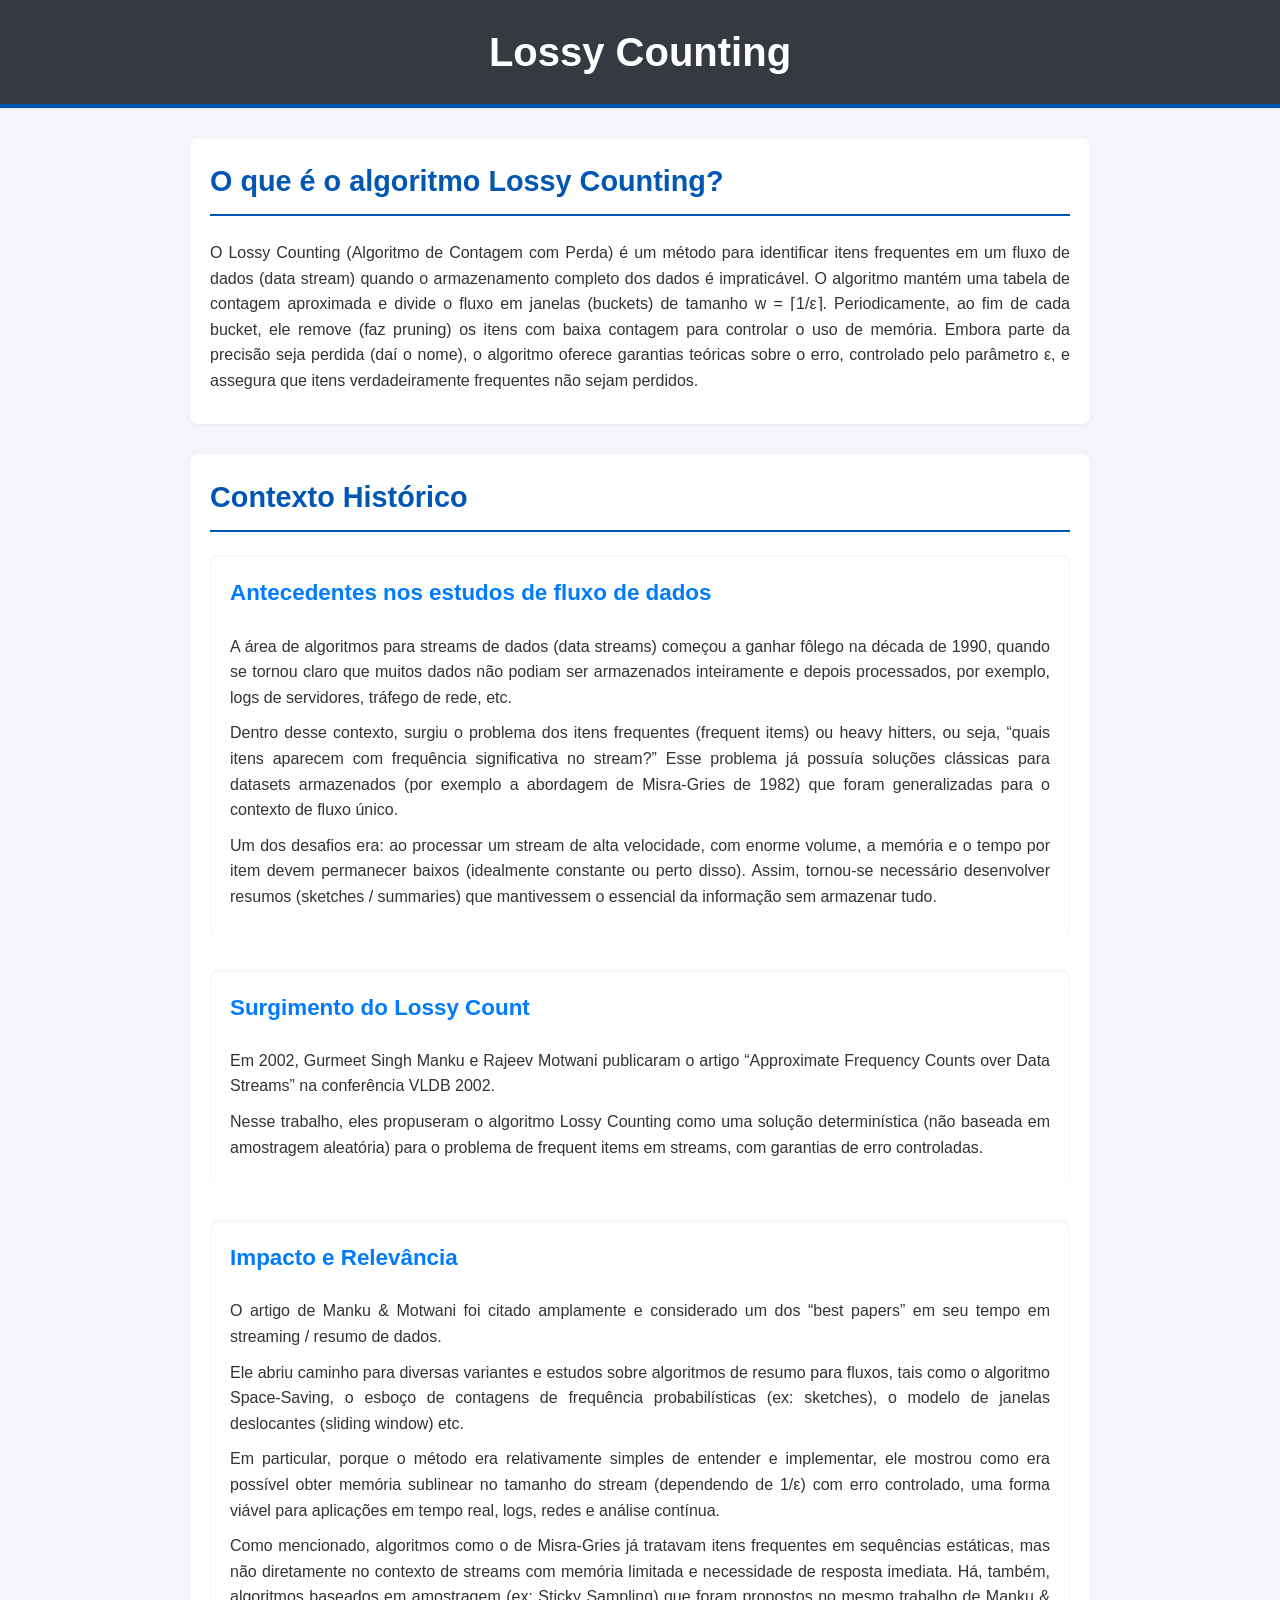
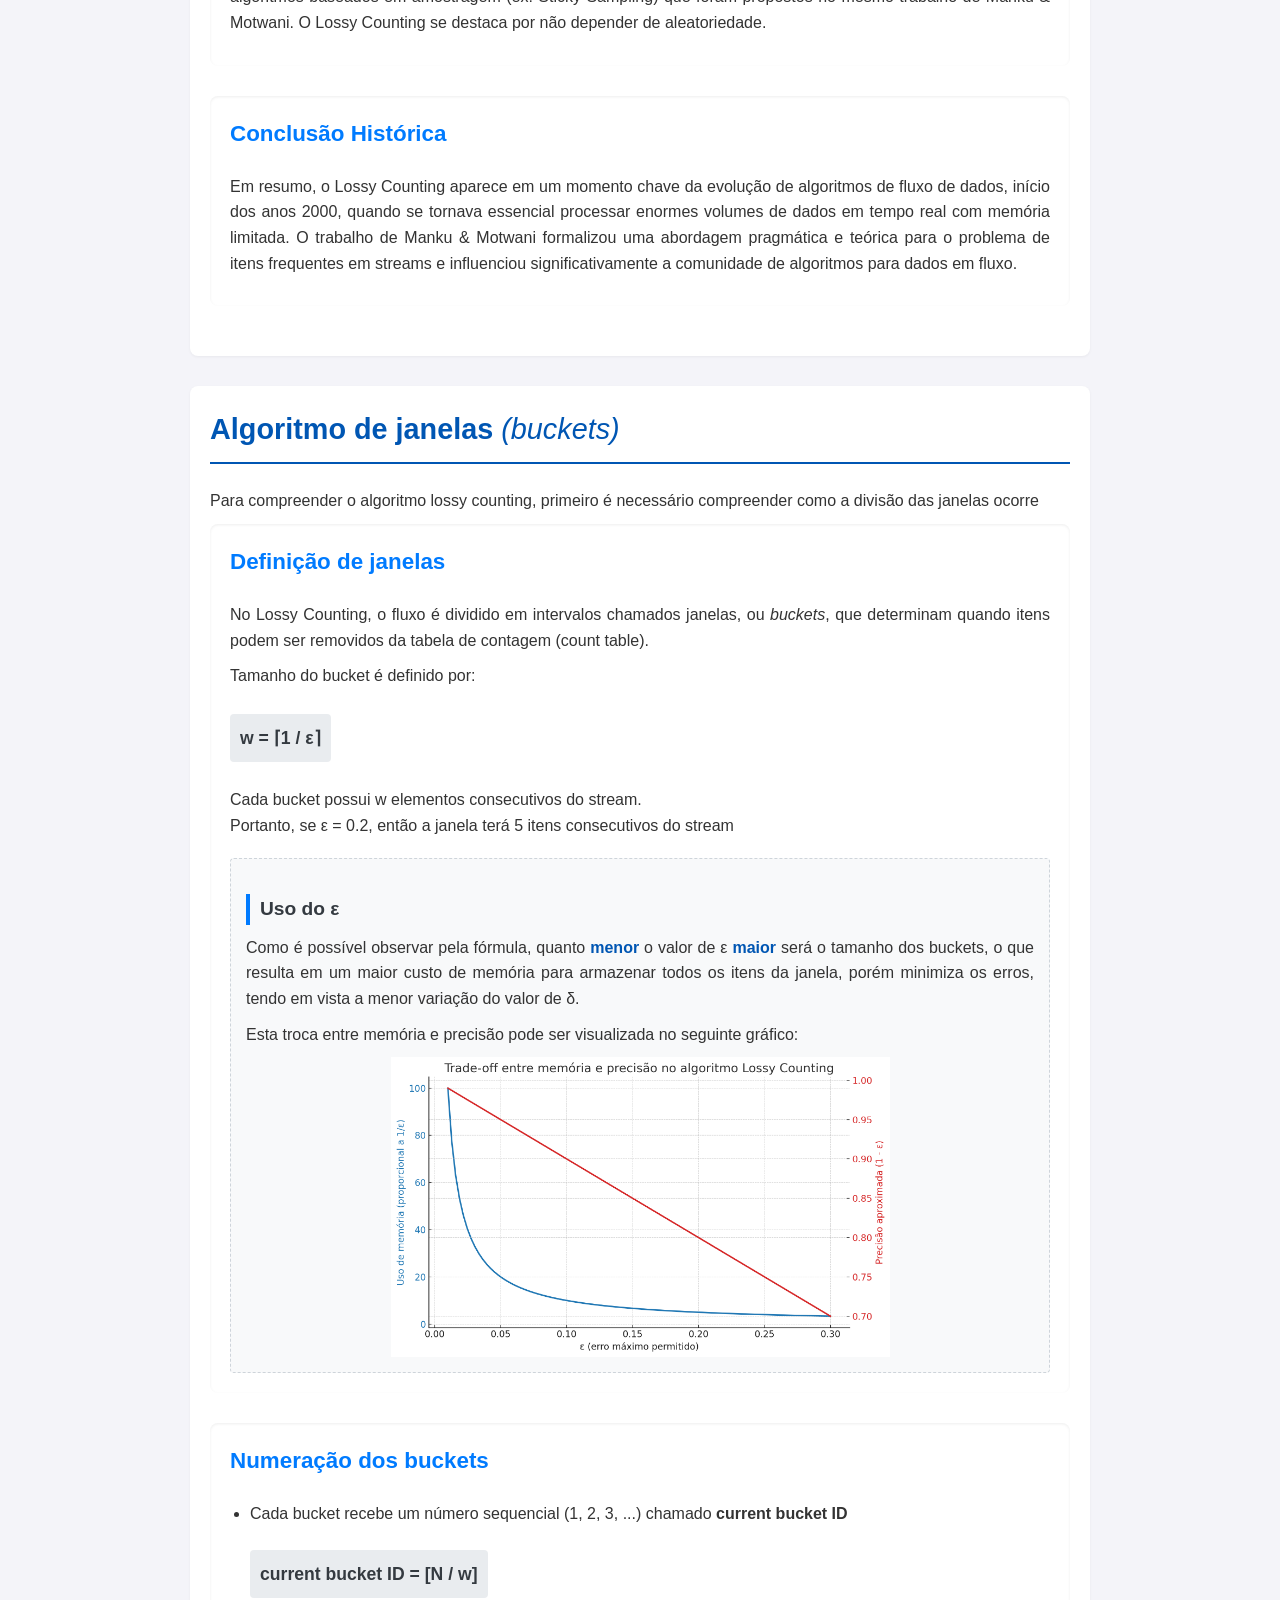
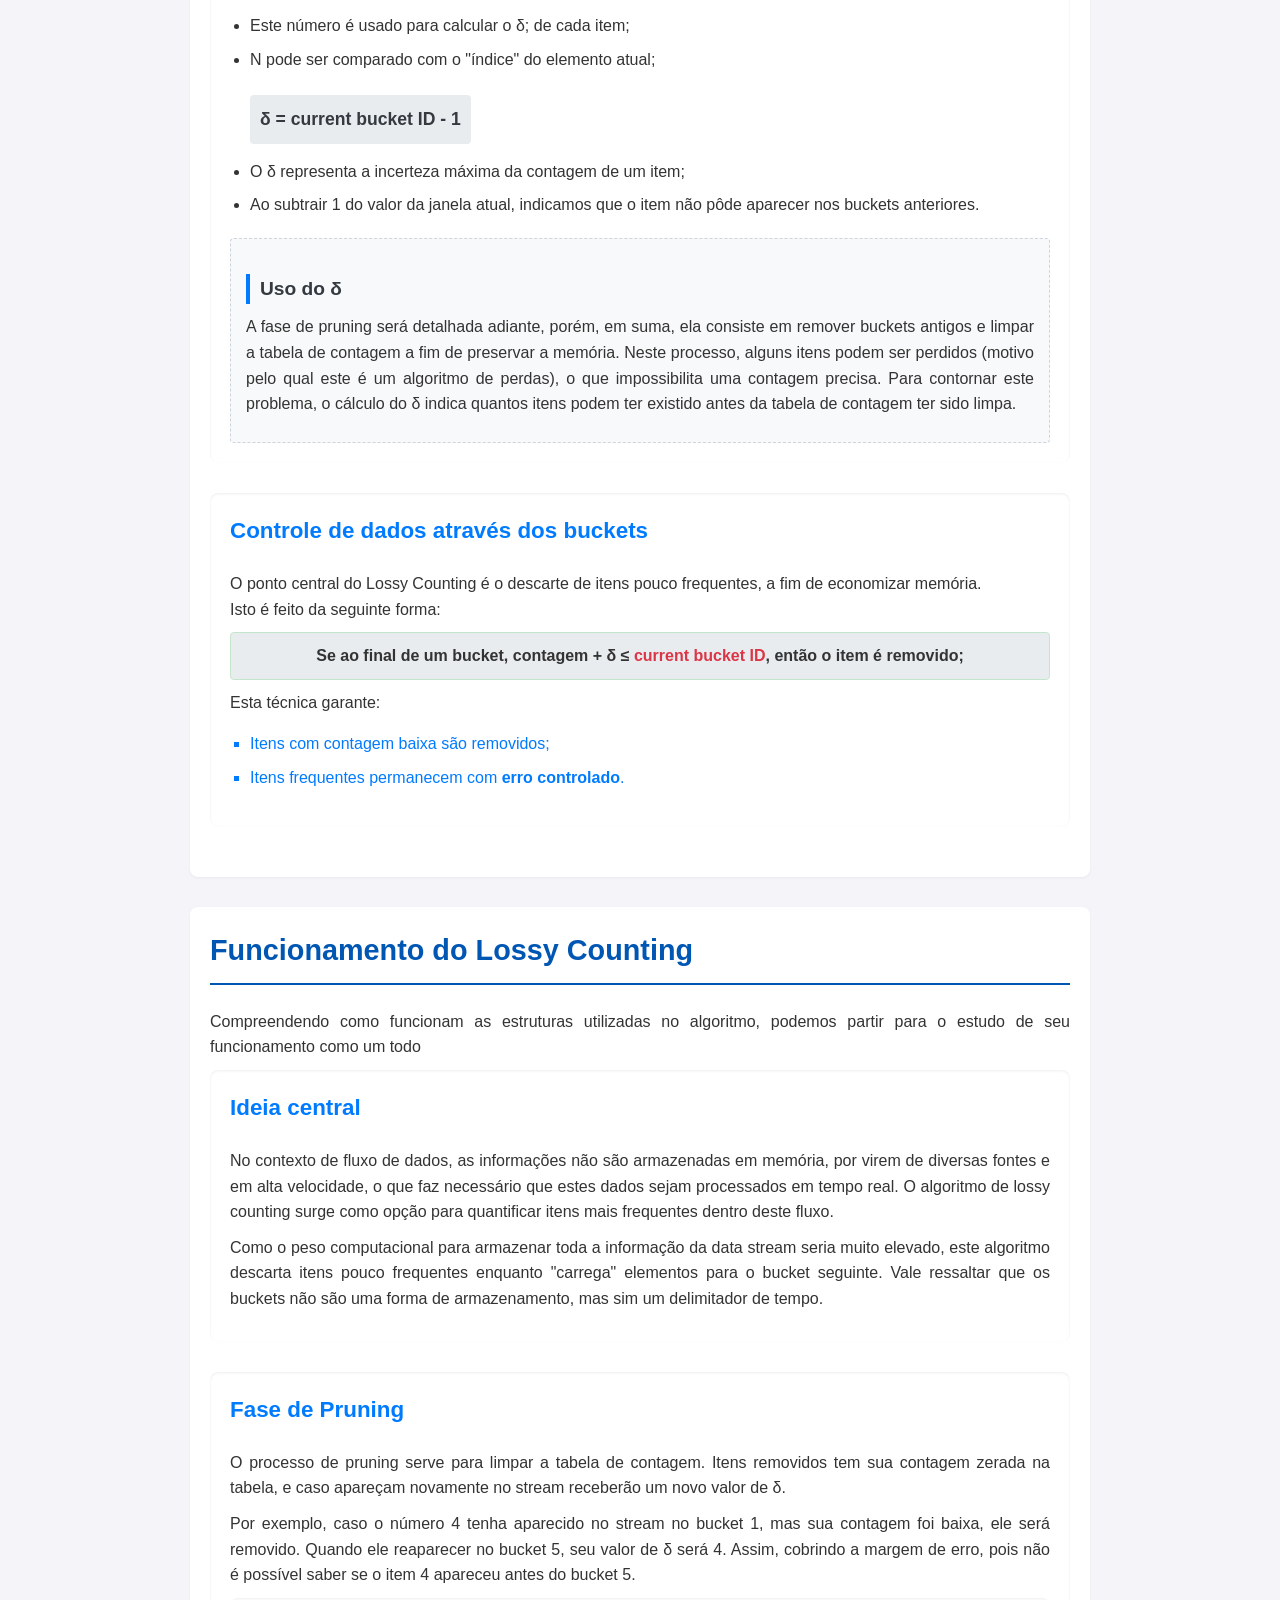
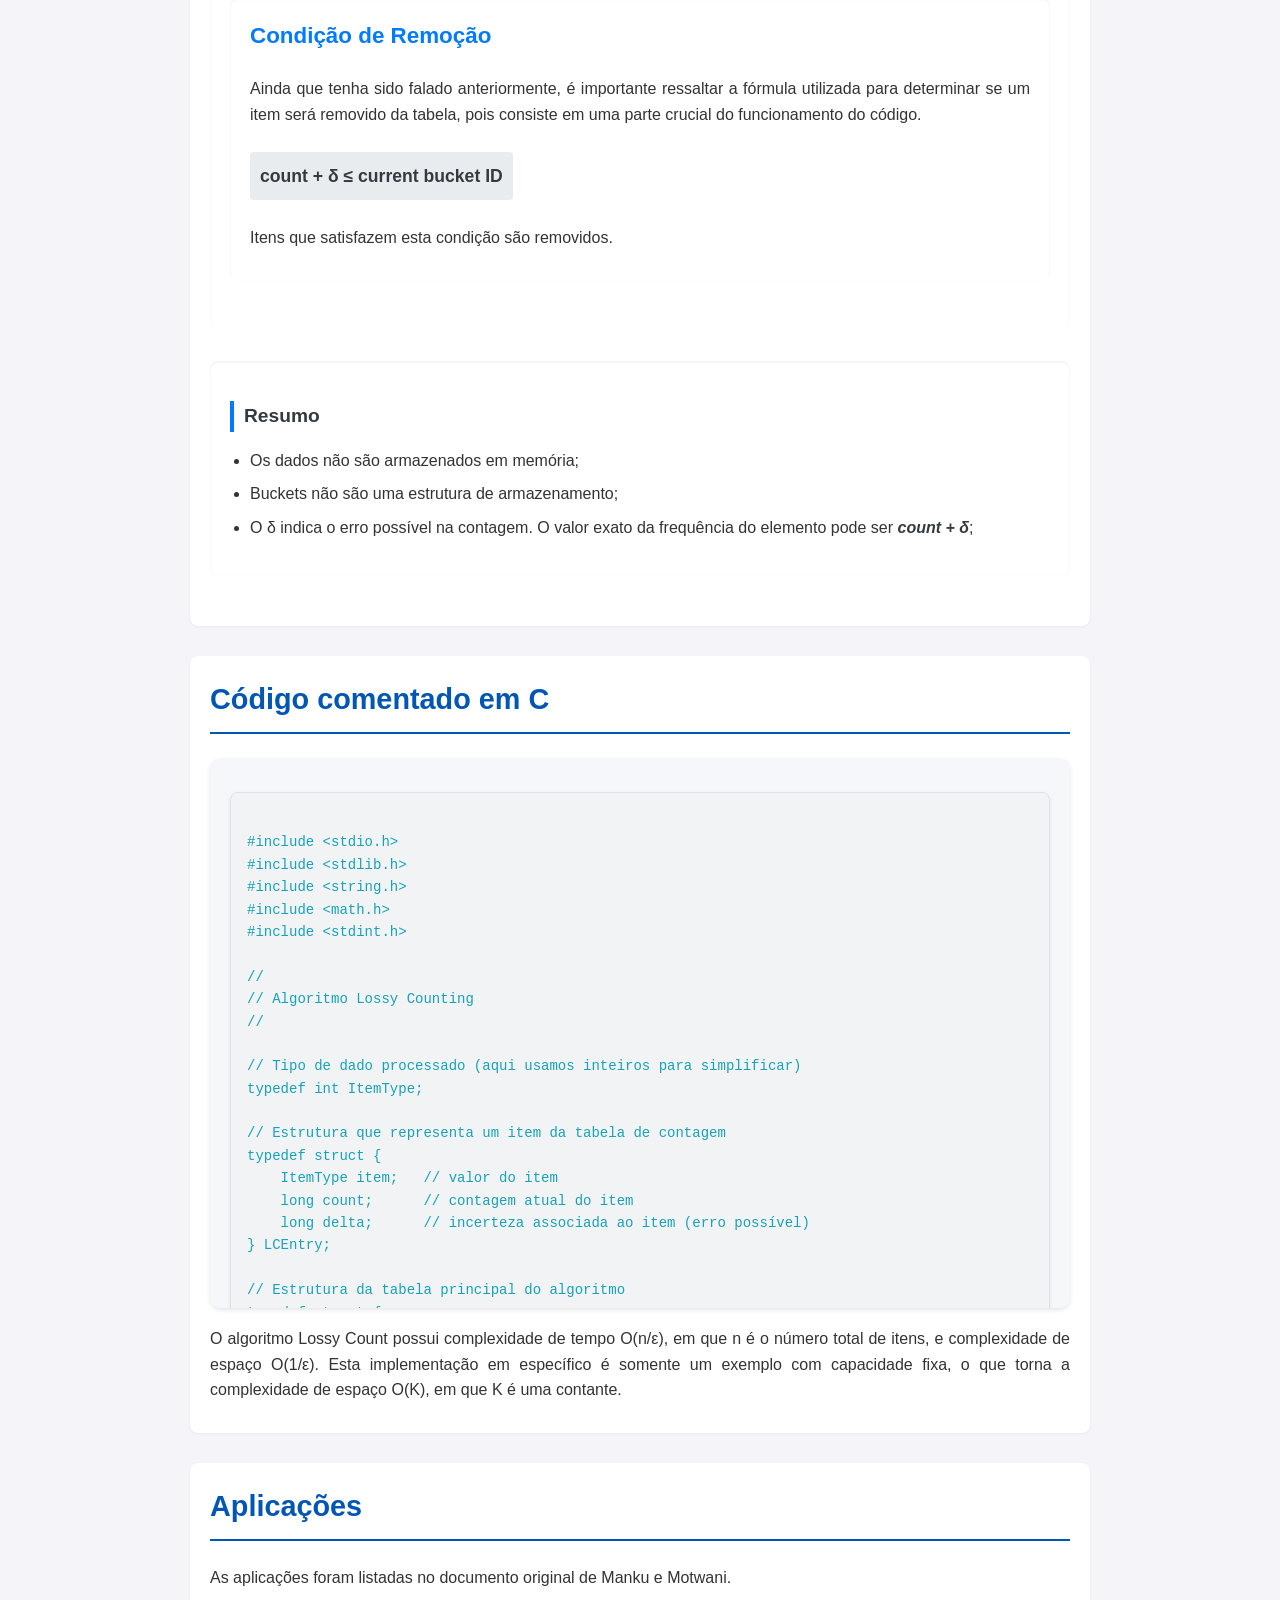
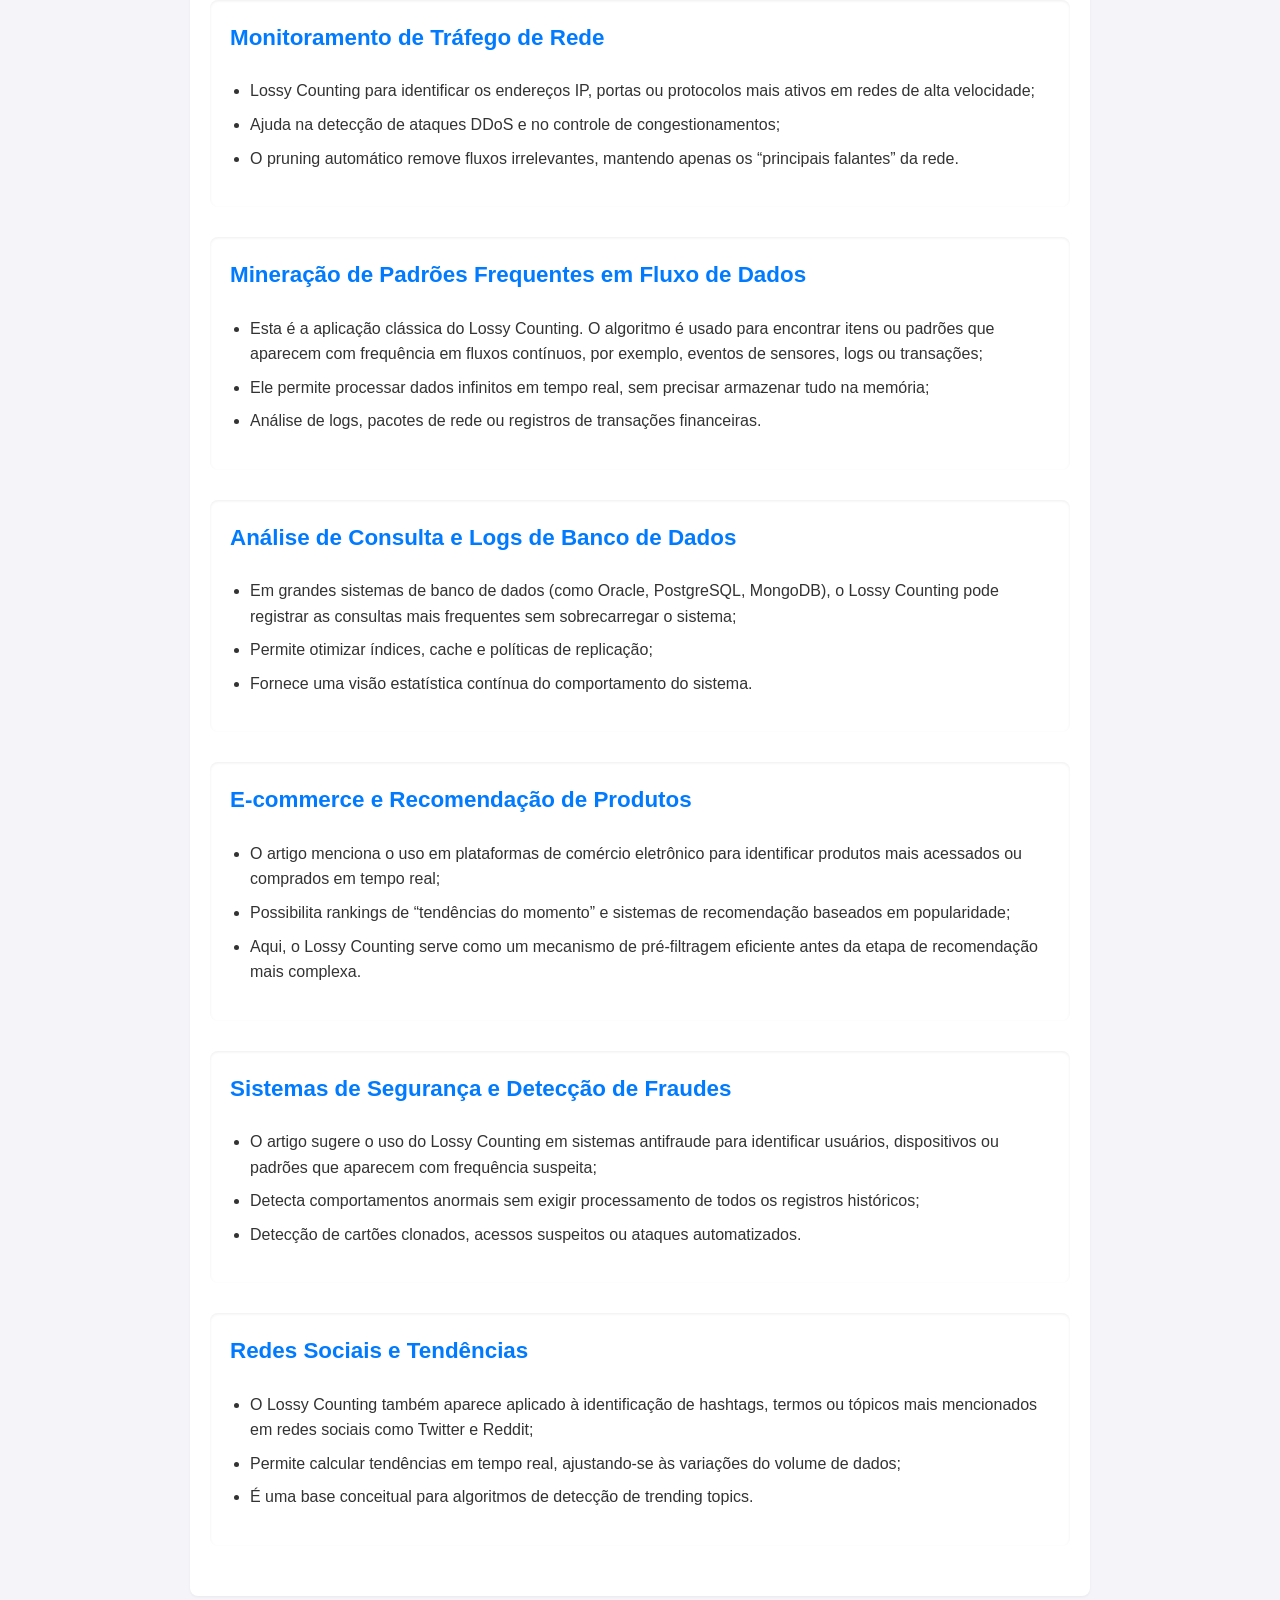
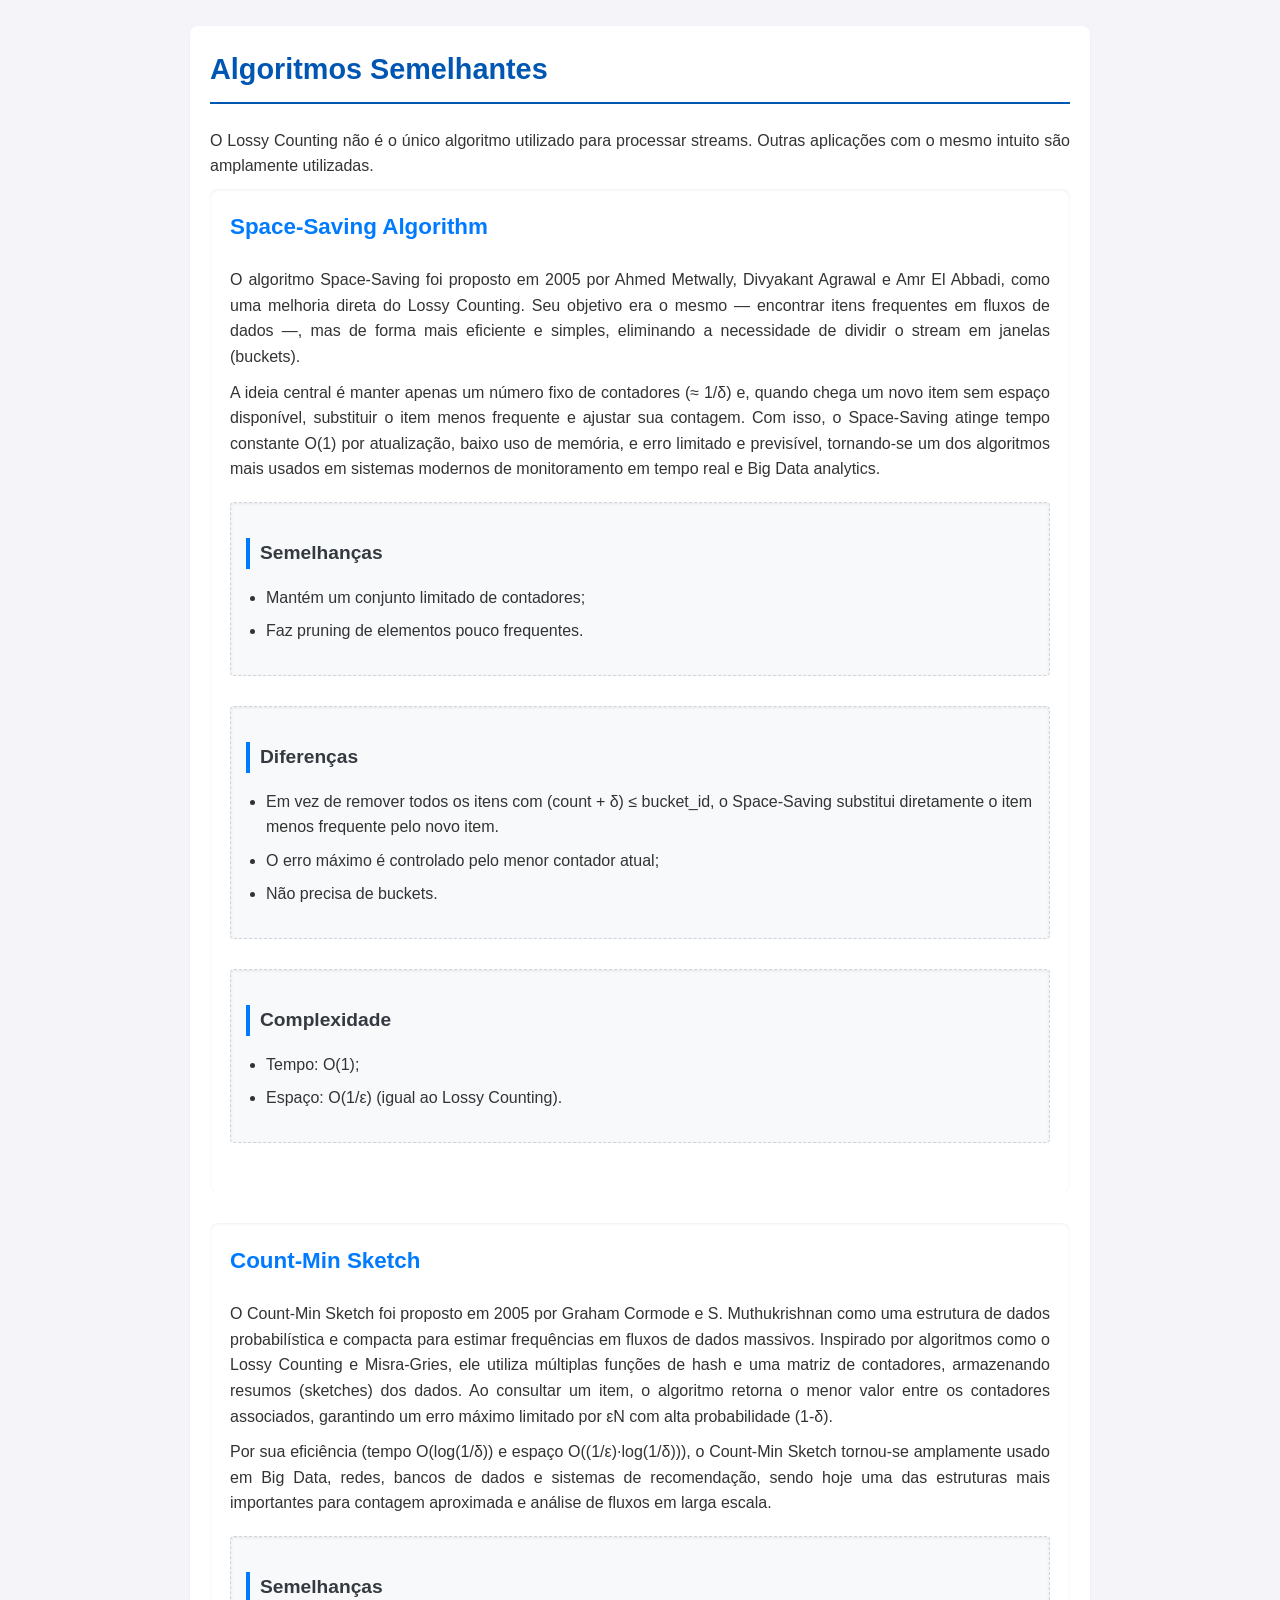
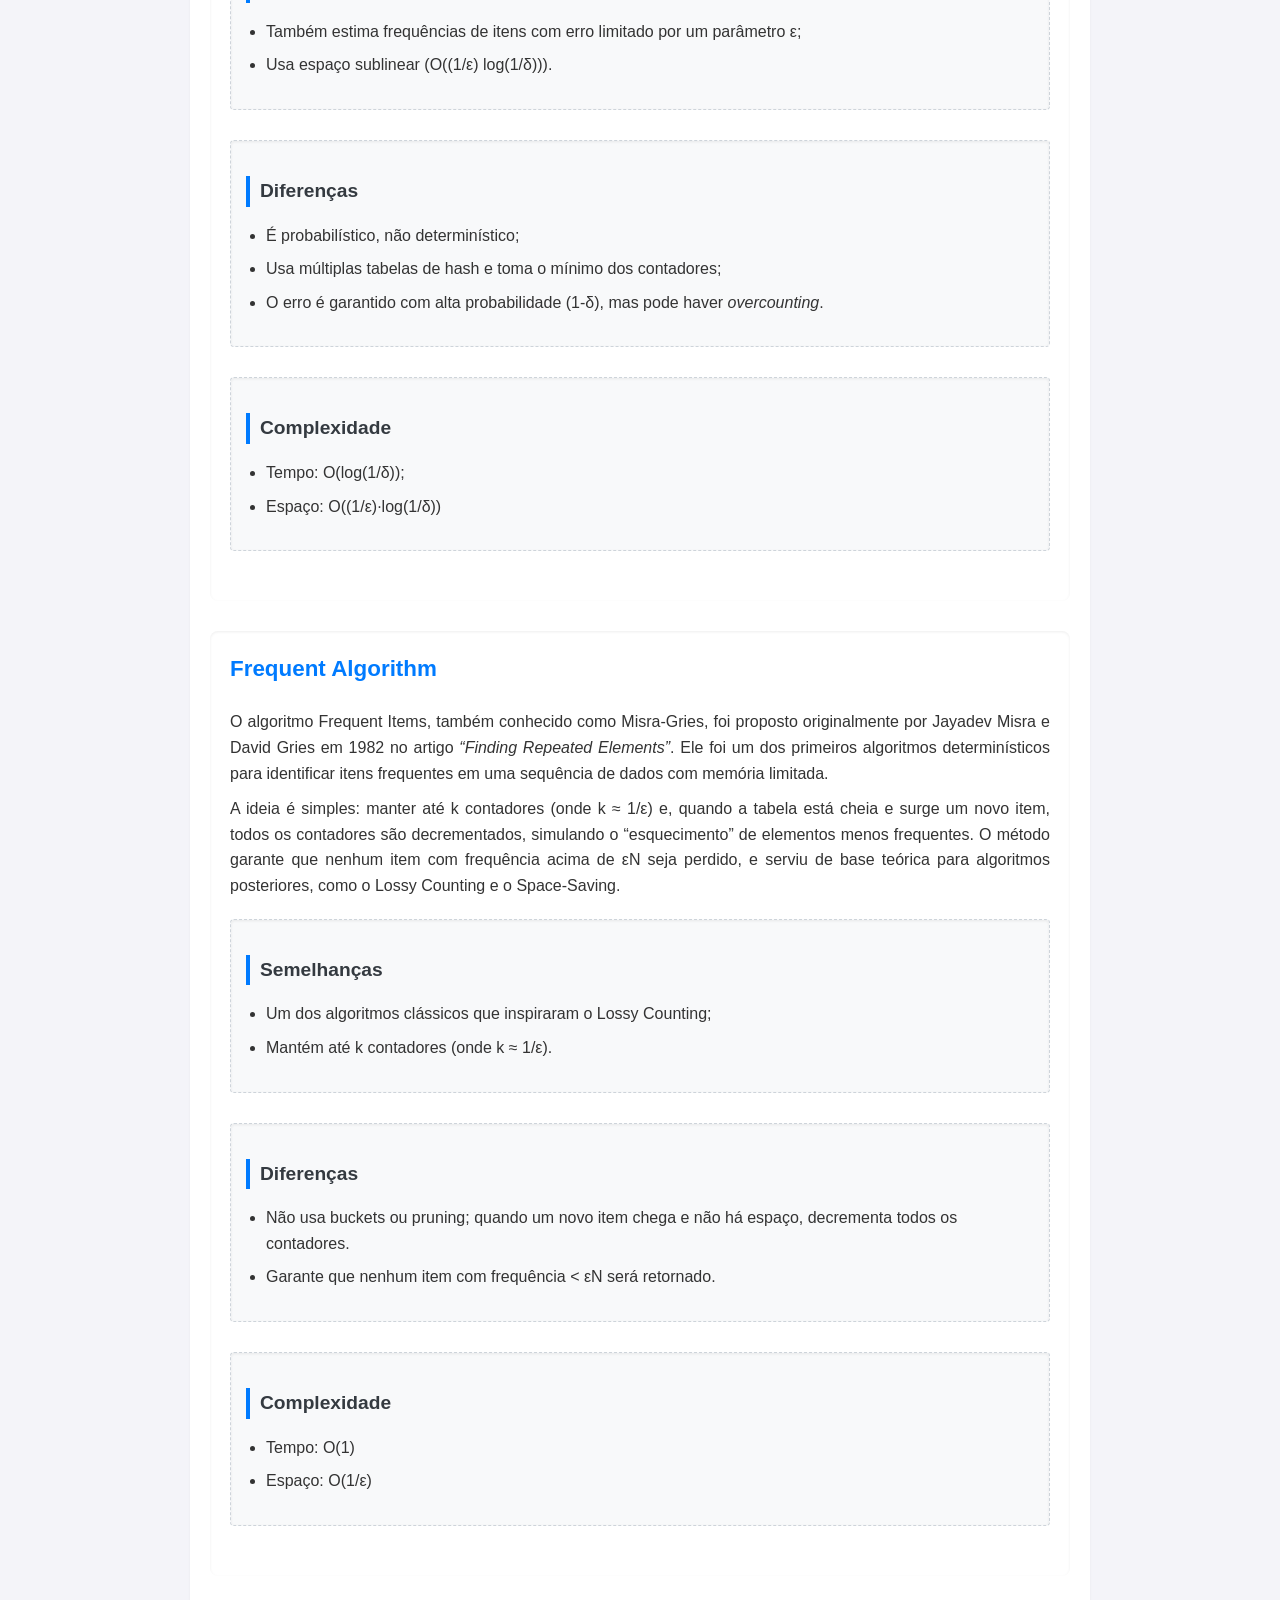
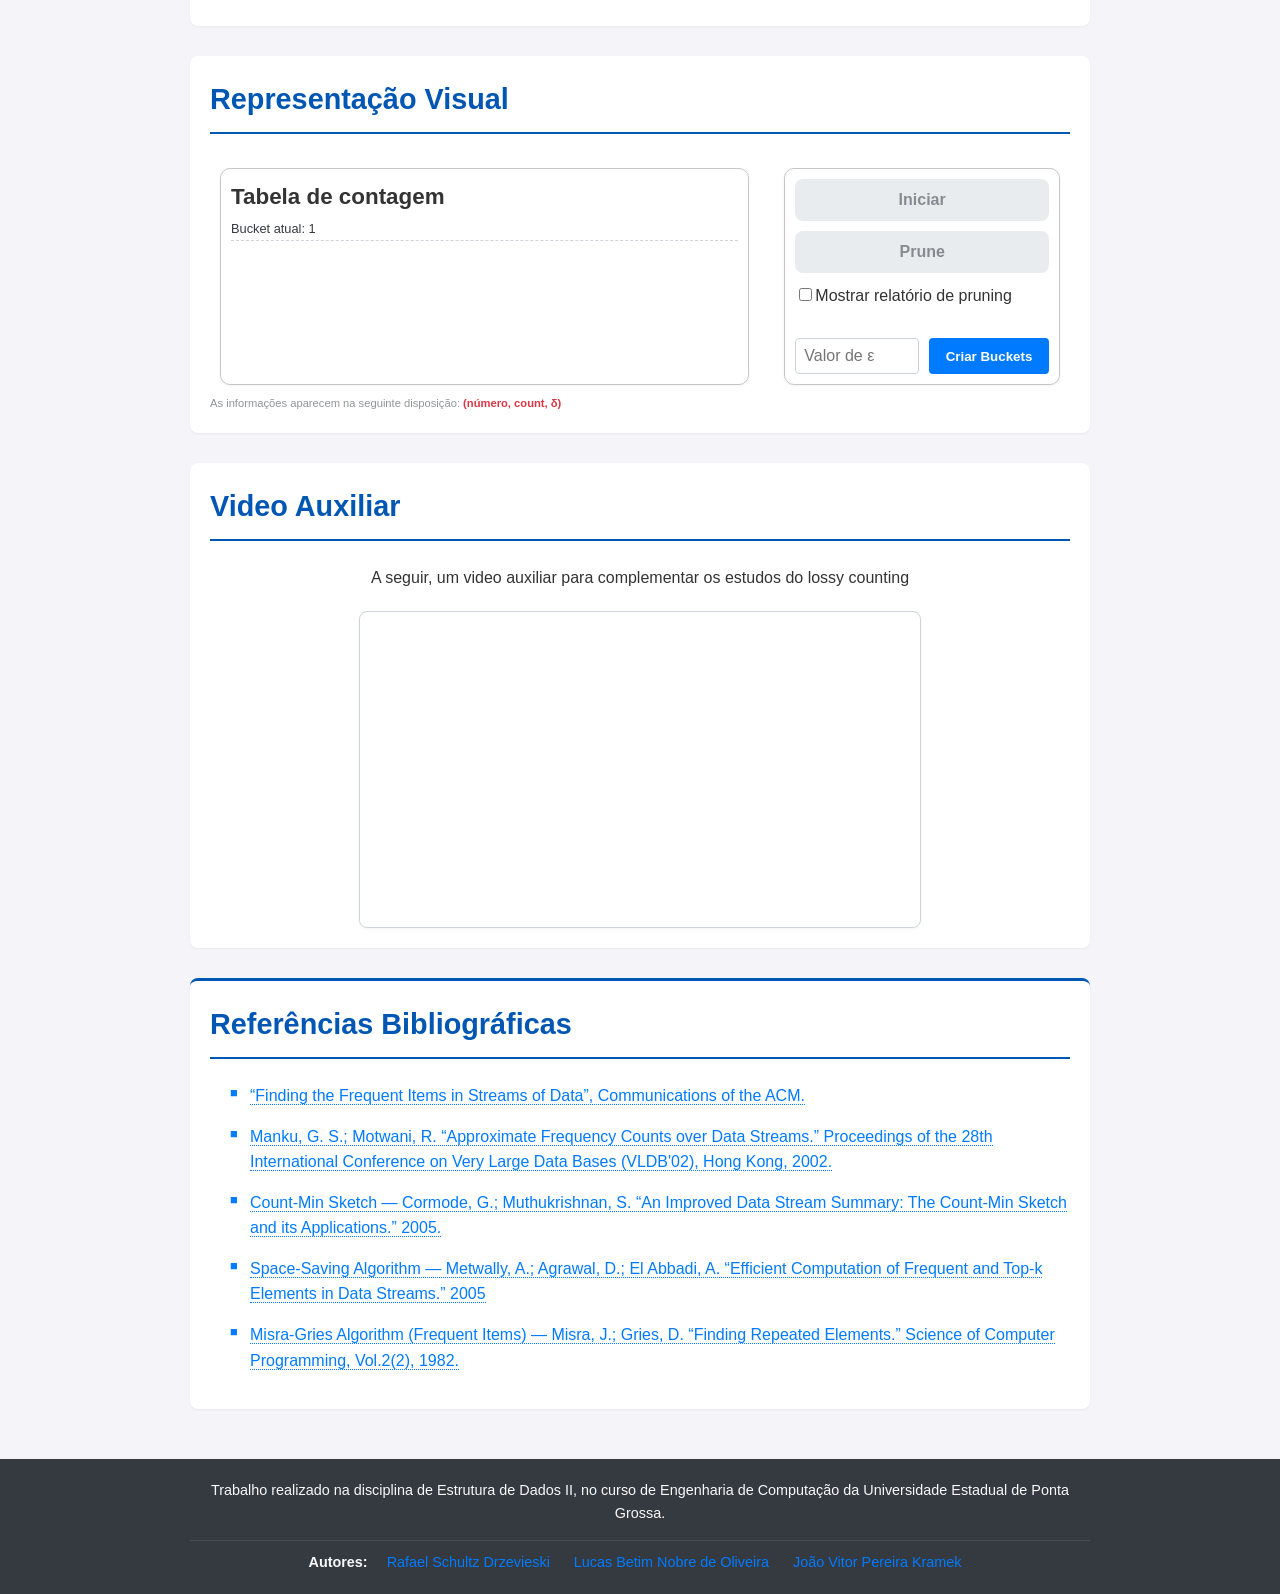
<file: TrabalhoFinal/code/html/index.html>
<!--Página Web Interativa contendo:
    --------[Introdução e contexto histórico]
    --------[Explicação técnica detalhada]
    - Visualização interativa ou animação
    --------[Exemplos de código comentados]
    --------[Análise de complexidade]
    --------[Aplicações práticas]
    --------[Comparação com estruturas similares]
    --------[Referências bibliográficas]
-->

<!--
    --------[Explicação do algoritmo de janelas (buckets)]
    - Visualização do processamento de stream
    - Demonstração de pruning de elementos não-frequentes
    --------[Análise de garantias de erro (ε, δ)]
    --------[Implementação em C com stream simulado]
    --------[Gráfico: uso de memória vs. precisão]
-->
<!DOCTYPE html>
<html lang="pt-br">
<head>
    <meta charset="UTF-8">
    <meta name="viewport" content="width=device-width, initial-scale=1.0">
    <link rel="stylesheet" href="../css/mainStyle.css">
    <link rel="stylesheet" href="../css/streamStyle.css">
    <link rel="stylesheet" href="../css/modalStyle.css">
    <title>Lossy Counting</title>
</head>
<body>
    <header>
        <h1>Lossy Counting</h1>
    </header>
    <main>
        <div class="hidden" id="modal">
            <div class="modal-header">
                <p>Itens que satisfazem a seguinte fórmula são removidos:<br>count + &delta; &le; current_bucket_ID</p>
            </div>
            <div class="modal-body">
                <div id="modalItems">

                </div>
                <button id="closeModal">Fechar</button>
            </div>
        </div>
        <!--Pequena introdução acerca do lossy couting-->
        <section id="intro">
            <h2>O que é o algoritmo Lossy Counting?</h2>
            <p>O Lossy Counting (Algoritmo de Contagem com Perda) é um método para identificar itens frequentes em um fluxo de dados (data stream) quando o armazenamento completo dos dados é impraticável. O algoritmo mantém uma tabela de contagem aproximada e divide o fluxo em janelas (buckets) de tamanho w = ⌈1/&epsilon;⌉. Periodicamente, ao fim de cada bucket, ele remove (faz pruning) os itens com baixa contagem para controlar o uso de memória. Embora parte da precisão seja perdida (daí o nome), o algoritmo oferece garantias teóricas sobre o erro, controlado pelo parâmetro ε, e assegura que itens verdadeiramente frequentes não sejam perdidos.</p>
        </section>
        <section id="contextoHistórico">
            <h2>Contexto Histórico</h2>
            <article id="antescedentes">
                <h3>Antecedentes nos estudos de fluxo de dados</h3>
                <p>A área de algoritmos para streams de dados (data streams) começou a ganhar fôlego na década de 1990, quando se tornou claro que muitos dados não podiam ser armazenados inteiramente e depois processados, por exemplo, logs de servidores, tráfego de rede, etc.</p>
                <p>Dentro desse contexto, surgiu o problema dos itens frequentes (frequent items) ou heavy hitters, ou seja, “quais itens aparecem com frequência significativa no stream?” Esse problema já possuía soluções clássicas para datasets armazenados (por exemplo a abordagem de Misra-Gries de 1982) que foram generalizadas para o contexto de fluxo único.</p>
                <p>Um dos desafios era: ao processar um stream de alta velocidade, com enorme volume, a memória e o tempo por item devem permanecer baixos (idealmente constante ou perto disso). Assim, tornou-se necessário desenvolver resumos (sketches / summaries) que mantivessem o essencial da informação sem armazenar tudo.</p>
            </article>
            <article id="surgimento">
                <h3>Surgimento do Lossy Count</h3>
                <p>Em 2002, Gurmeet Singh Manku e Rajeev Motwani publicaram o artigo “Approximate Frequency Counts over Data Streams” na conferência VLDB 2002.</p>
                <p>Nesse trabalho, eles propuseram o algoritmo Lossy Counting como uma solução determinística (não baseada em amostragem aleatória) para o problema de frequent items em streams, com garantias de erro controladas.</p>
            </article>
            <article id="relevancia">
                <h3>Impacto e Relevância</h3>
                <p>O artigo de Manku & Motwani foi citado amplamente e considerado um dos “best papers” em seu tempo em streaming / resumo de dados.</p>
                <p>Ele abriu caminho para diversas variantes e estudos sobre algoritmos de resumo para fluxos, tais como o algoritmo Space-Saving, o esboço de contagens de frequência probabilísticas (ex: sketches), o modelo de janelas deslocantes (sliding window) etc.</p>
                <p>Em particular, porque o método era relativamente simples de entender e implementar, ele mostrou como era possível obter memória sublinear no tamanho do stream (dependendo de 1/ε) com erro controlado, uma forma viável para aplicações em tempo real, logs, redes e análise contínua.</p>
                <p>Como mencionado, algoritmos como o de Misra-Gries já tratavam itens frequentes em sequências estáticas, mas não diretamente no contexto de streams com memória limitada e necessidade de resposta imediata. Há, também, algoritmos baseados em amostragem (ex: Sticky Sampling) que foram propostos no mesmo trabalho de Manku & Motwani. O Lossy Counting se destaca por não depender de aleatoriedade.</p>
            </article>
            <article>
                <h3>Conclusão Histórica</h3>
                <p>Em resumo, o Lossy Counting aparece em um momento chave da evolução de algoritmos de fluxo de dados, início dos anos 2000, quando se tornava essencial processar enormes volumes de dados em tempo real com memória limitada. O trabalho de Manku & Motwani formalizou uma abordagem pragmática e teórica para o problema de itens frequentes em streams e influenciou significativamente a comunidade de algoritmos para dados em fluxo.</p>
            </article>
        </section>
        <!--Explicação teórica acerca da divisão dos buckets-->
        <section id="bucketAlgorithm">
            <h2>Algoritmo de janelas <span class="italic">(buckets)</span></h2>
            <p>Para compreender o algoritmo lossy counting, primeiro é necessário compreender como a divisão das janelas ocorre</p>
            <article id="define">
                <h3>Definição de janelas</h3>
                <p>No Lossy Counting, o fluxo é dividido em intervalos chamados janelas, ou <span class="italic">buckets</span>, que determinam quando itens podem ser removidos da tabela de contagem (count table).</p>
                <p>Tamanho do bucket é definido por:</p>
                <p id="bucketFormula" class="formulaBlock">w = &lceil;1 / &epsilon;&rceil;</p>
                <p>Cada bucket possui w elementos consecutivos do stream.<br>Portanto, se &epsilon; = 0.2, então a janela terá 5 itens consecutivos do stream</p>
                <div id="epsilonExplanation" class="explanationBox">
                    <h4>Uso do &epsilon;</h4>
                    <p>Como é possível observar pela fórmula, quanto <strong>menor</strong> o valor de &epsilon; <strong>maior</strong> será o tamanho dos buckets, o que resulta em um maior custo de memória para armazenar todos os itens da janela, porém minimiza os erros, tendo em vista a menor variação do valor de &delta;.</p>
                    <p>Esta troca entre memória e precisão pode ser visualizada no seguinte gráfico:</p>
                    <div id="imgCenter">
                        <!--Utilizei a imagem original pois baixando a qualidade não era possível enxergar a escala-->
                        <img src="../../imagens/tradeoff-memoriaVSprecisao.png" alt="Gráfico tradeoff-memoriaVSprecisao">
                    </div>
                </div>
            </article>
            <article id="numeracaoDeBuckets">
                <h3>Numeração dos buckets</h3>
                <ul>
                    <li>Cada bucket recebe um número sequencial (1, 2, 3, ...) chamado <strong>current bucket ID</strong></li>
                    <p class="formulaBlock">current bucket ID = [N / w]</p>
                    <li>Este número é usado para calcular o &delta;; de cada item;</li>
                    <li>N pode ser comparado com o "índice" do elemento atual;</li>
                    <p class="formulaBlock">&delta; = current bucket ID - 1</p>
                    <li>O &delta; representa a incerteza máxima da contagem de um item;</li>
                    <li>Ao subtrair 1 do valor da janela atual, indicamos que o item não pôde aparecer nos buckets anteriores.</li>
                </ul>
                <div id="deltaExplanation" class="explanationBox">
                    <h4>Uso do &delta;</h4>
                    <p>A fase de pruning será detalhada adiante, porém, em suma, ela consiste em remover buckets antigos e limpar a tabela de contagem a fim de preservar a memória. Neste processo, alguns itens podem ser perdidos (motivo pelo qual este é um algoritmo de perdas), o que impossibilita uma contagem precisa. Para contornar este problema, o cálculo do &delta; indica quantos itens podem ter existido antes da tabela de contagem ter sido limpa.</p>
                </div>
            </article>
            <article id="bucketControl">
                <h3>Controle de dados através dos buckets</h3>
                <p>O ponto central do Lossy Counting é o descarte de itens pouco frequentes, a fim de economizar memória. <br>Isto é feito da seguinte forma:</p>
                <p>Se ao final de um bucket, contagem + &delta; &le; <strong>current bucket ID</strong>, então o item é removido;</p>
                <p>Esta técnica garante:</p>
                <ul>
                    <li>Itens com contagem baixa são removidos;</li>
                    <li>Itens frequentes permanecem com <strong>erro controlado</strong>.</li>
                </ul>
            </article>
        </section>
        <!--Explicações do funcionamento do lossy counting-->
        <section id="algorithmExplanation">
            <h2>Funcionamento do Lossy Counting</h2>
            <p>Compreendendo como funcionam as estruturas utilizadas no algoritmo, podemos partir para o estudo de seu funcionamento como um todo</p>
            <article id="datastream">
                <h3>Ideia central</h3>
                <p>No contexto de fluxo de dados, as informações não são armazenadas em memória, por virem de diversas fontes e em alta velocidade, o que faz necessário que estes dados sejam processados em tempo real. O algoritmo de lossy counting surge como opção para quantificar itens mais frequentes dentro deste fluxo.</p>
                <p>Como o peso computacional para armazenar toda a informação da data stream seria muito elevado, este algoritmo descarta itens pouco frequentes enquanto "carrega" elementos para o bucket seguinte. Vale ressaltar que os buckets não são uma forma de armazenamento, mas sim um delimitador de tempo.</p>
            </article>
            <!--Explicação da fase de pruning-->
            <article id="pruningExplanation">
                <h3>Fase de Pruning</h3>
                <p>O processo de pruning serve para limpar a tabela de contagem. Itens removidos tem sua contagem zerada na tabela, e caso apareçam novamente no stream receberão um novo valor de &delta;.</p>
                <p>Por exemplo, caso o número 4 tenha aparecido no stream no bucket 1, mas sua contagem foi baixa, ele será removido. Quando ele reaparecer no bucket 5, seu valor de &delta; será 4. Assim, cobrindo a margem de erro, pois não é possível saber se o item 4 apareceu antes do bucket 5.</p>
                <article id="removeCondition">
                    <h3>Condição de Remoção</h3>
                    <p>Ainda que tenha sido falado anteriormente, é importante ressaltar a fórmula utilizada para determinar se um item será removido da tabela, pois consiste em uma parte crucial do funcionamento do código.</p>
                    <p class="formulaBlock">count + &delta; &le; current bucket ID</p>
                    <p>Itens que satisfazem esta condição são removidos.</p>
                </article>
            </article>
            <article id="resumo">
                <div id="highlights">
                    <!--Resumo dos pontos principais do algoritmo-->
                    <h4>Resumo</h4>
                    <ul>
                        <li>Os dados não são armazenados em memória;</li>
                        <li>Buckets não são uma estrutura de armazenamento;</li>
                        <li>O &delta; indica o erro possível na contagem. O valor exato da frequência do elemento pode ser <span class="formula">count + &delta;</span>;</li>
                    </ul>
                </div>
            </article>
        </section>
        <!--Painel com o código em C-->
        <section id="codigoComentado">
            <h2>Código comentado em C</h2>
            <iframe src="lossyCountingCode.html" frameborder="0"></iframe>
            <p>O algoritmo Lossy Count possui complexidade de tempo O(n/&epsilon;), em que n é o número total de itens, e complexidade de espaço O(1/&epsilon;). Esta implementação em específico é somente um exemplo com capacidade fixa, o que torna a complexidade de espaço O(K), em que K é uma contante.</p>
        </section>
        <!--Aplicações reais do algoritmo Lossy Count-->
        <section id="aplicacoes">
            <h2>Aplicações</h2>
            <p>As aplicações foram listadas no documento original de Manku e Motwani.</p>
            <article>
                <h3>Monitoramento de Tráfego de Rede</h3>
                <ul>
                    <li>Lossy Counting para identificar os endereços IP, portas ou protocolos mais ativos em redes de alta velocidade;</li>
                    <li>Ajuda na detecção de ataques DDoS e no controle de congestionamentos;</li>
                    <li>O pruning automático remove fluxos irrelevantes, mantendo apenas os “principais falantes” da rede.</li>
                </ul>
            </article>
            <article>
                <h3>Mineração de Padrões Frequentes em Fluxo de Dados</h3>
                <ul>
                    <li>Esta é a aplicação clássica do Lossy Counting. O algoritmo é usado para encontrar itens ou padrões que aparecem com frequência em fluxos contínuos, por exemplo, eventos de sensores, logs ou transações;</li>
                    <li>Ele permite processar dados infinitos em tempo real, sem precisar armazenar tudo na memória;</li>
                    <li>Análise de logs, pacotes de rede ou registros de transações financeiras.</li>
                </ul>
            </article>
            <article>
                <h3>Análise de Consulta e Logs de Banco de Dados</h3>
                <ul>
                    <li>Em grandes sistemas de banco de dados (como Oracle, PostgreSQL, MongoDB), o Lossy Counting pode registrar as consultas mais frequentes sem sobrecarregar o sistema;</li>
                    <li>Permite otimizar índices, cache e políticas de replicação;</li>
                    <li>Fornece uma visão estatística contínua do comportamento do sistema.</li>
                </ul>
            </article>
            <article>
                <h3>E-commerce e Recomendação de Produtos</h3>
                <ul>
                    <li>O artigo menciona o uso em plataformas de comércio eletrônico para identificar produtos mais acessados ou comprados em tempo real;</li>
                    <li>Possibilita rankings de “tendências do momento” e sistemas de recomendação baseados em popularidade;</li>
                    <li>Aqui, o Lossy Counting serve como um mecanismo de pré-filtragem eficiente antes da etapa de recomendação mais complexa.</li>
                </ul>
            </article>
            <article>
                <h3>Sistemas de Segurança e Detecção de Fraudes</h3>
                <ul>
                    <li>O artigo sugere o uso do Lossy Counting em sistemas antifraude para identificar usuários, dispositivos ou padrões que aparecem com frequência suspeita;</li>
                    <li>Detecta comportamentos anormais sem exigir processamento de todos os registros históricos;</li>
                    <li>Detecção de cartões clonados, acessos suspeitos ou ataques automatizados.</li>
                </ul>
            </article>
            <article>
                <h3>Redes Sociais e Tendências</h3>
                <ul>
                    <li>O Lossy Counting também aparece aplicado à identificação de hashtags, termos ou tópicos mais mencionados em redes sociais como Twitter e Reddit;</li>
                    <li>Permite calcular tendências em tempo real, ajustando-se às variações do volume de dados;</li>
                    <li>É uma base conceitual para algoritmos de detecção de trending topics.</li>
                </ul>
            </article>
        </section>
        <!--Algoritmos semelhantes e em que diferem do Lossy Count-->
        <section id="Algoritmos Semelhantes">
            <h2>Algoritmos Semelhantes</h2>
            <p>O Lossy Counting não é o único algoritmo utilizado para processar streams. Outras aplicações com o mesmo intuito são amplamente utilizadas.</p>
            <article>
                <h3>Space-Saving Algorithm</h3>
                <p>O algoritmo Space-Saving foi proposto em 2005 por Ahmed Metwally, Divyakant Agrawal e Amr El Abbadi, como uma melhoria direta do Lossy Counting. Seu objetivo era o mesmo — encontrar itens frequentes em fluxos de dados —, mas de forma mais eficiente e simples, eliminando a necessidade de dividir o stream em janelas (buckets).</p>
                <p>A ideia central é manter apenas um número fixo de contadores (&approx; 1/&delta;) e, quando chega um novo item sem espaço disponível, substituir o item menos frequente e ajustar sua contagem. Com isso, o Space-Saving atinge tempo constante O(1) por atualização, baixo uso de memória, e erro limitado e previsível, tornando-se um dos algoritmos mais usados em sistemas modernos de monitoramento em tempo real e Big Data analytics.</p>
                <article class="explanationBox">
                    <h4>Semelhanças</h4>
                    <ul>
                        <li>Mantém um conjunto limitado de contadores;</li>
                        <li>Faz pruning de elementos pouco frequentes.</li>
                    </ul>
                </article>
                <article class="explanationBox">
                    <h4>Diferenças</h4>
                    <ul>
                        <li>Em vez de remover todos os itens com (count + &delta;) &le; bucket_id, o Space-Saving substitui diretamente o item menos frequente pelo novo item.</li>
                        <li>O erro máximo é controlado pelo menor contador atual;</li>
                        <li>Não precisa de buckets.</li>
                    </ul>
                </article>
                <article class="explanationBox">
                    <h4>Complexidade</h4>
                    <ul>
                        <li>Tempo: O(1);</li>
                        <li>Espaço: O(1/&epsilon;) (igual ao Lossy Counting).</li>
                    </ul>
                </article>
            </article>
            <article>
                <h3>Count-Min Sketch</h3>
                <p>O Count-Min Sketch foi proposto em 2005 por Graham Cormode e S. Muthukrishnan como uma estrutura de dados probabilística e compacta para estimar frequências em fluxos de dados massivos. Inspirado por algoritmos como o Lossy Counting e Misra-Gries, ele utiliza múltiplas funções de hash e uma matriz de contadores, armazenando resumos (sketches) dos dados.
                Ao consultar um item, o algoritmo retorna o menor valor entre os contadores associados, garantindo um erro máximo limitado por εN com alta probabilidade (1-&delta;).</p>
                <p>Por sua eficiência (tempo O(log(1/&delta;)) e espaço O((1/&epsilon;)·log(1/&delta;))), o Count-Min Sketch tornou-se amplamente usado em Big Data, redes, bancos de dados e sistemas de recomendação, sendo hoje uma das estruturas mais importantes para contagem aproximada e análise de fluxos em larga escala.</p>
                <article class="explanationBox">
                    <h4>Semelhanças</h4>
                    <ul>
                        <li>Também estima frequências de itens com erro limitado por um parâmetro &epsilon;;</li>
                        <li>Usa espaço sublinear (O((1/&epsilon;) log(1/&delta;))).</li>
                    </ul>
                </article>
                <article class="explanationBox">
                    <h4>Diferenças</h4>
                    <ul>
                        <li>É probabilístico, não determinístico;</li>
                        <li>Usa múltiplas tabelas de hash e toma o mínimo dos contadores;</li>
                        <li>O erro é garantido com alta probabilidade (1-&delta;), mas pode haver <span class="italic">overcounting</span>.</li>
                    </ul>
                </article>
                <article class="explanationBox">
                    <h4>Complexidade</h4>
                    <ul>
                        <li>Tempo: O(log(1/&delta;));</li>
                        <li>Espaço: O((1/&epsilon;)·log(1/&delta;))</li>
                    </ul>
                </article>
            </article>
            <article>
                <h3>Frequent Algorithm</h3>
                <p>O algoritmo Frequent Items, também conhecido como Misra-Gries, foi proposto originalmente por Jayadev Misra e David Gries em 1982 no artigo <span class="italic">“Finding Repeated Elements”</span>. Ele foi um dos primeiros algoritmos determinísticos para identificar itens frequentes em uma sequência de dados com memória limitada.</p>
                <p>A ideia é simples: manter até k contadores (onde k &approx; 1/&epsilon;) e, quando a tabela está cheia e surge um novo item, todos os contadores são decrementados, simulando o “esquecimento” de elementos menos frequentes. O método garante que nenhum item com frequência acima de &epsilon;N seja perdido, e serviu de base teórica para algoritmos posteriores, como o Lossy Counting e o Space-Saving.</p>
                <article class="explanationBox">
                    <h4>Semelhanças</h4>
                    <ul>
                        <li>Um dos algoritmos clássicos que inspiraram o Lossy Counting;</li>
                        <li>Mantém até k contadores (onde k &approx; 1/&epsilon;).</li>
                    </ul>
                </article>
                <article class="explanationBox">
                    <h4>Diferenças</h4>
                    <ul>
                        <li>Não usa buckets ou pruning; quando um novo item chega e não há espaço, decrementa todos os contadores.</li>
                        <li>Garante que nenhum item com frequência &lt; εN será retornado.</li>
                    </ul>
                </article>
                <article class="explanationBox">
                    <h4>Complexidade</h4>
                    <ul>
                        <li>Tempo: O(1)</li>
                        <li>Espaço: O(1/&epsilon;)</li>
                    </ul>
                </article>
            </article>
        </section>
        <!--Comentário para delimitar visualmente onde começa o bloco da simulação-->
        <section id="simulation">
            <h2>Representação Visual</h2>
            <div id="infoStream">
                <div id="countTable">
                    <h3>Tabela de contagem</h3>
                    <div id="infoContainer">
                        <p class="info">Bucket atual: <span id="bucketCount">1</span></p>
                    </div>
                    <div id="contagem"></div>
                </div>
                <div id="configuracoes">
                    <button id="startButton" class="turnedOff">Iniciar</button>
                    <button id="pruneButton" class="turnedOff">Prune</button>
                    <div id="relatorioCheckbox">
                        <input type="checkbox" name="relatorio" id="relatorio"><label for="relatorio">Mostrar relatório de pruning</label>
                    </div>
                    <form>
                        <input type="number" placeholder="Valor de &epsilon;" required id="epsilonInput" step="0.01" max="0.25" min="0.01">
                        <input type="submit" value="Criar Buckets" id="generateBoxes">
                    </form>
                </div>
            </div>
            <div id="stream"></div>
            <p class="legenda" id="tamanhoDoBucket"></p>
            <p class="legenda">As informações aparecem na seguinte disposição: <strong>(número, count, &delta;)</strong></p>
        </section>
        <section id="video">
            <h2>Video Auxiliar</h2>
            <p>A seguir, um video auxiliar para complementar os estudos do lossy counting</p>
            <iframe width="560" height="315" src="https://www.youtube.com/embed/ErFZY_27bTY?si=Fp9UZZ7EkdfHFN91" title="YouTube video player" frameborder="0" allow="accelerometer; autoplay; clipboard-write; encrypted-media; gyroscope; picture-in-picture; web-share" referrerpolicy="strict-origin-when-cross-origin" allowfullscreen></iframe>
        </section>
        <!--Comentário para delimitar visualmente onde acaba o bloco da simulação-->
            <section id="referenciasBibliograficas">
                <h2>Referências Bibliográficas</h2>
                <ul>
                    <li><a href="https://cacm.acm.org/research/finding-the-frequent-items-in-streams-of-data" target="_blank">“Finding the Frequent Items in Streams of Data”, Communications of the ACM.</a></li>
                    <li><a href="https://www.vldb.org/conf/2002/S10P03.pdf" target="_blank">Manku, G. S.; Motwani, R. “Approximate Frequency Counts over Data Streams.” Proceedings of the 28th International Conference on Very Large Data Bases (VLDB'02), Hong Kong, 2002.</a></li>
                    <li><a href="https://dsf.berkeley.edu/cs286/papers/countmin-latin2004.pdf" target="_blank">Count-Min Sketch — Cormode, G.; Muthukrishnan, S. “An Improved Data Stream Summary: The Count-Min Sketch and its Applications.” 2005.</a></li>
                    <li><a href="https://www.cs.ucsb.edu/sites/default/files/documents/2005-23.pdf" target="_blank">Space-Saving Algorithm — Metwally, A.; Agrawal, D.; El Abbadi, A. “Efficient Computation of Frequent and Top-k Elements in Data Streams.” 2005</a></li>
                    <li><a href="https://www.semanticscholar.org/paper/Finding-Repeated-Elements-Misra-Gries/5285b2c3880c2fe5a93a9ed213a169facf6d6228" target="_blank">Misra-Gries Algorithm (Frequent Items) — Misra, J.; Gries, D. “Finding Repeated Elements.” Science of Computer Programming, Vol.2(2), 1982.</a></li>
                </ul>
            </section>
    </main>
    <footer>
        <p>Trabalho realizado na disciplina de Estrutura de Dados II, no curso de Engenharia de Computação da Universidade Estadual de Ponta Grossa.</p>
        <ul title="Autores">
            <li>Rafael Schultz Drzevieski</li>
            <li>Lucas Betim Nobre de Oliveira</li>
            <li>João Vitor Pereira Kramek</li>
        </ul>
    </footer>
    <script src="../js/lossyCountVisualization.js"></script>
</body>
</html>
</file>
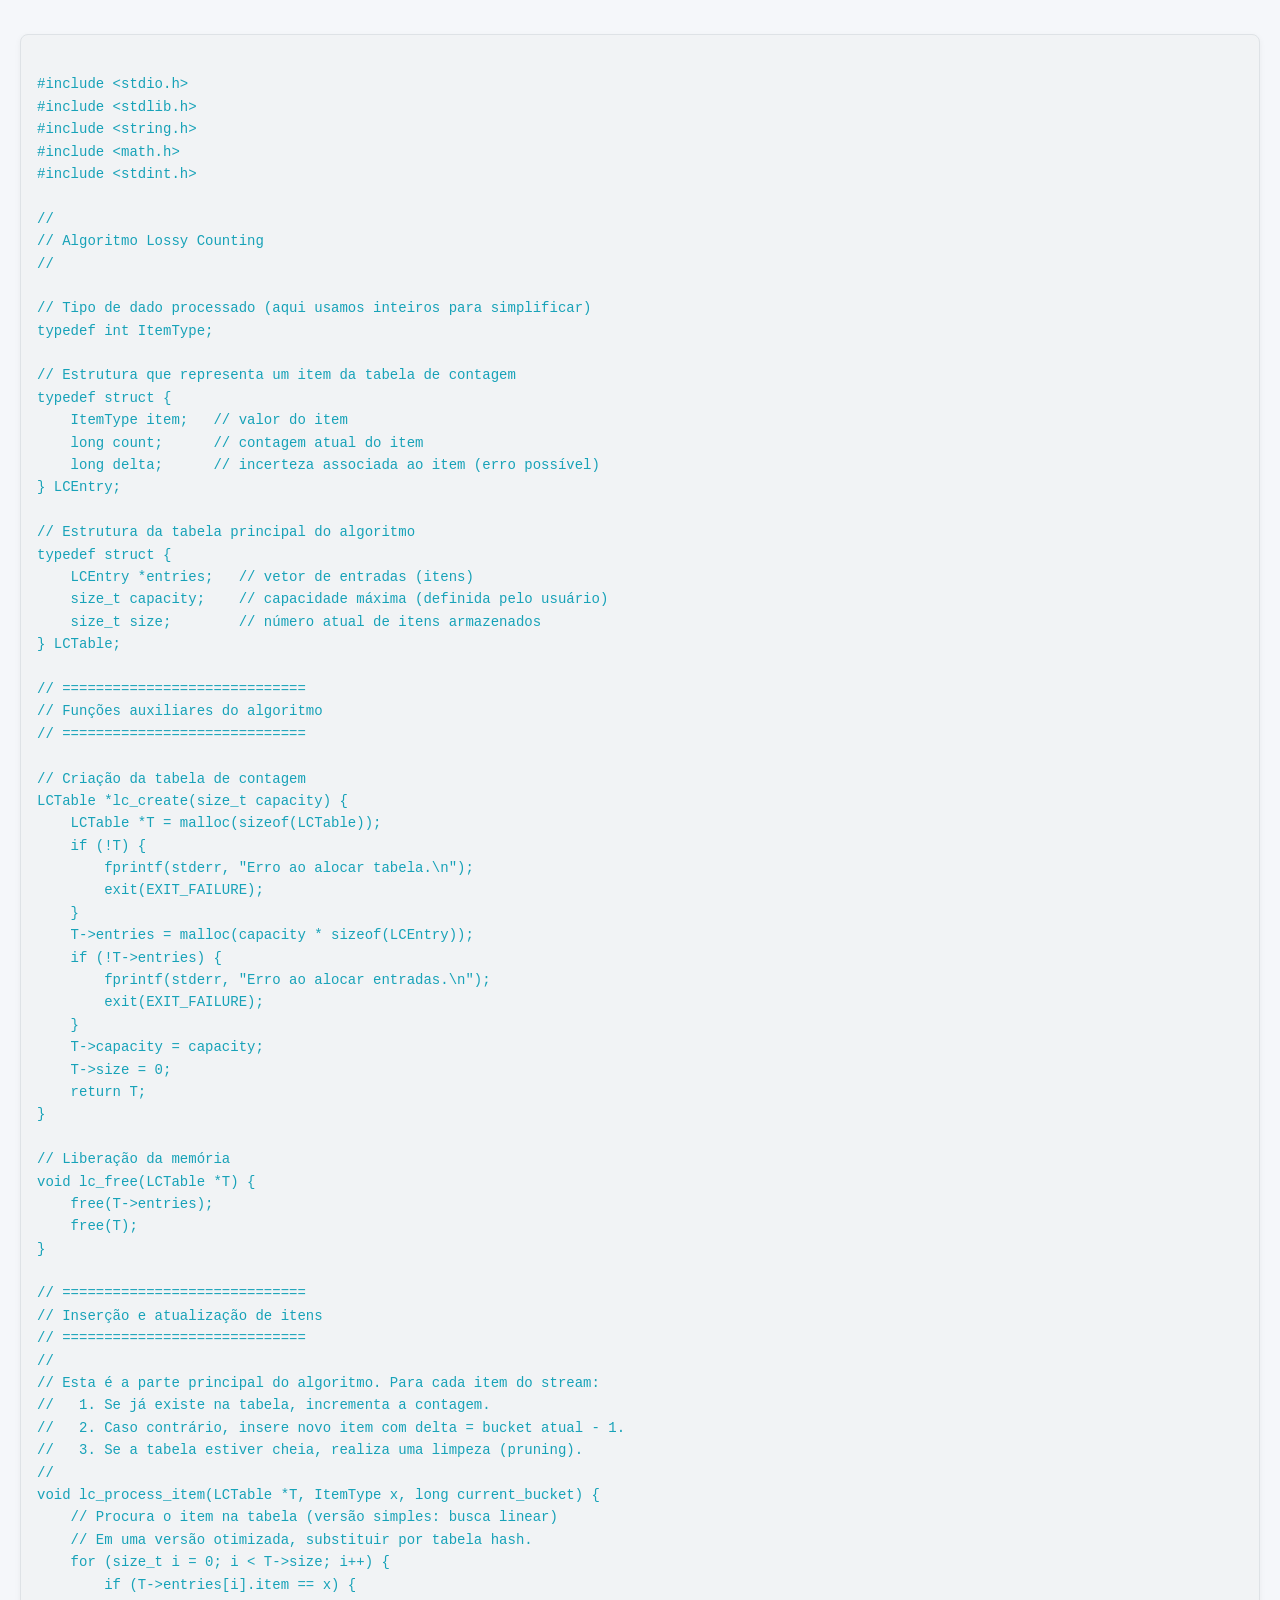
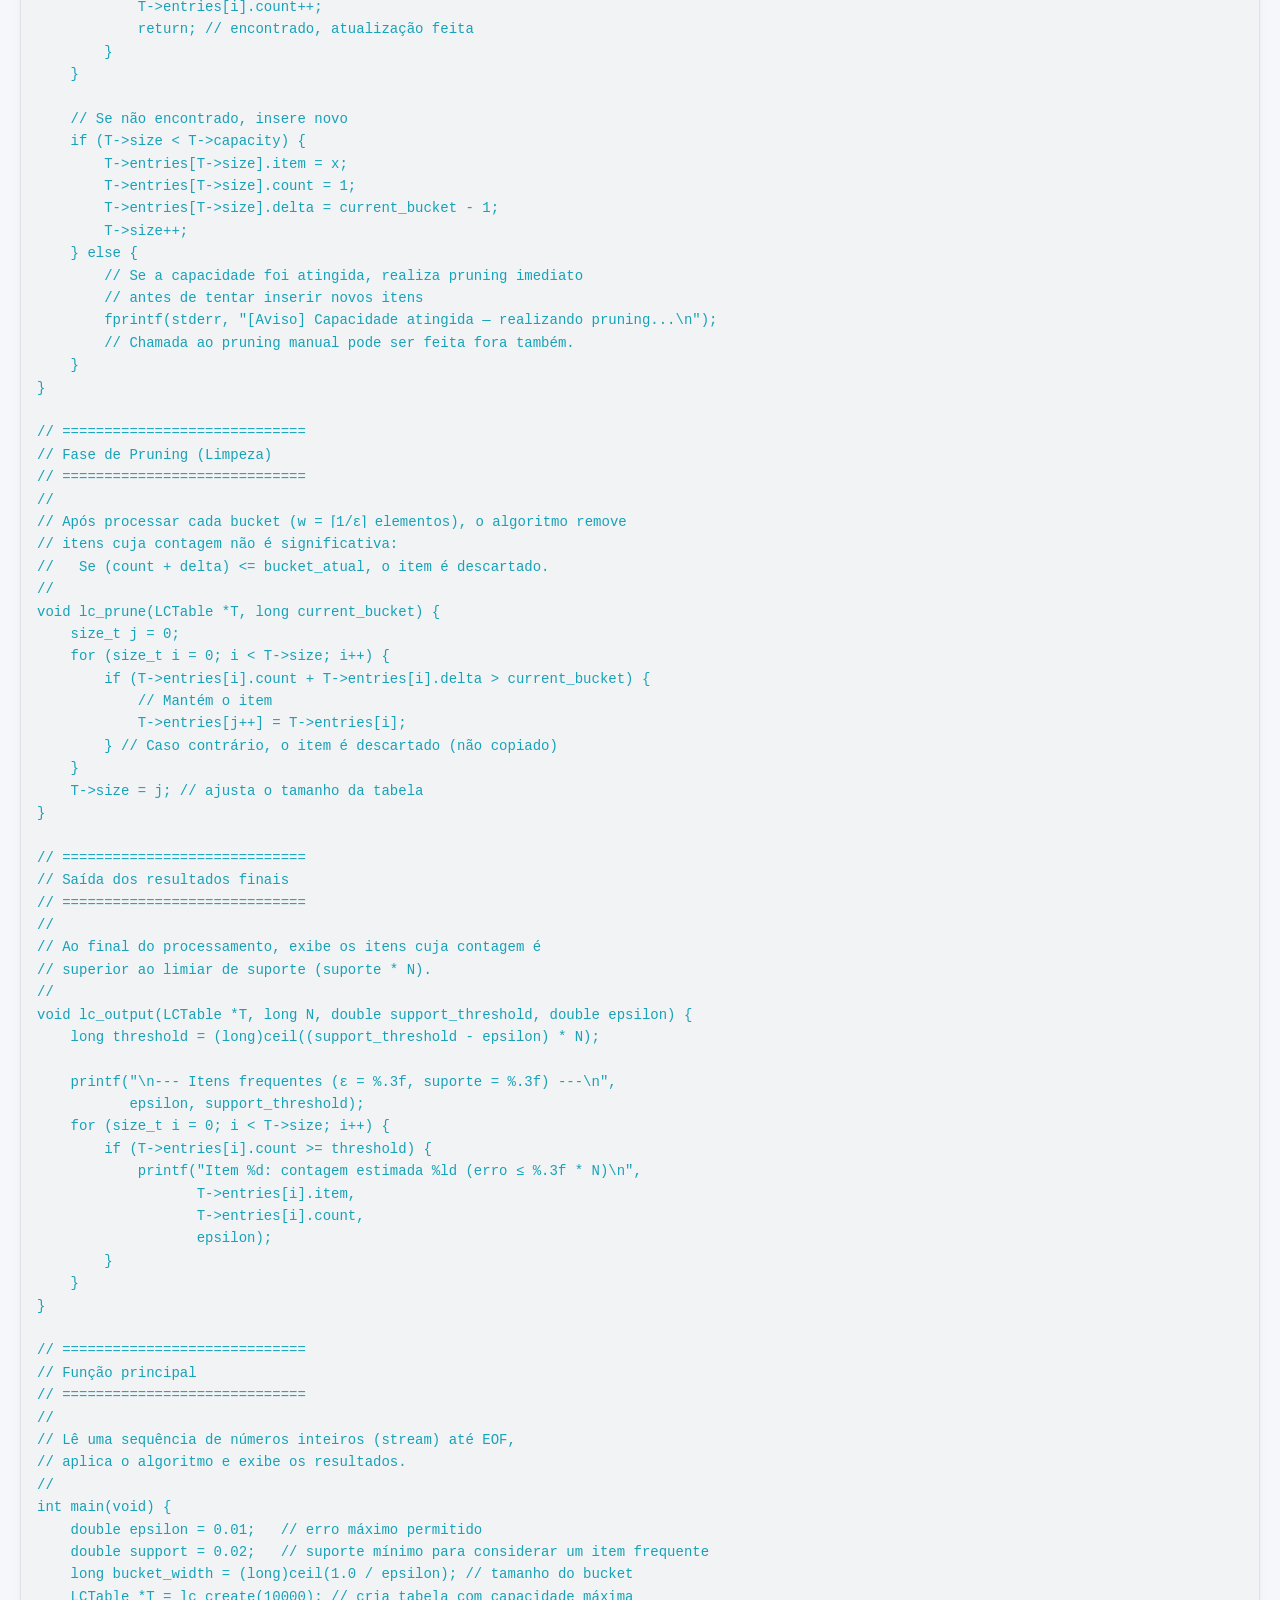
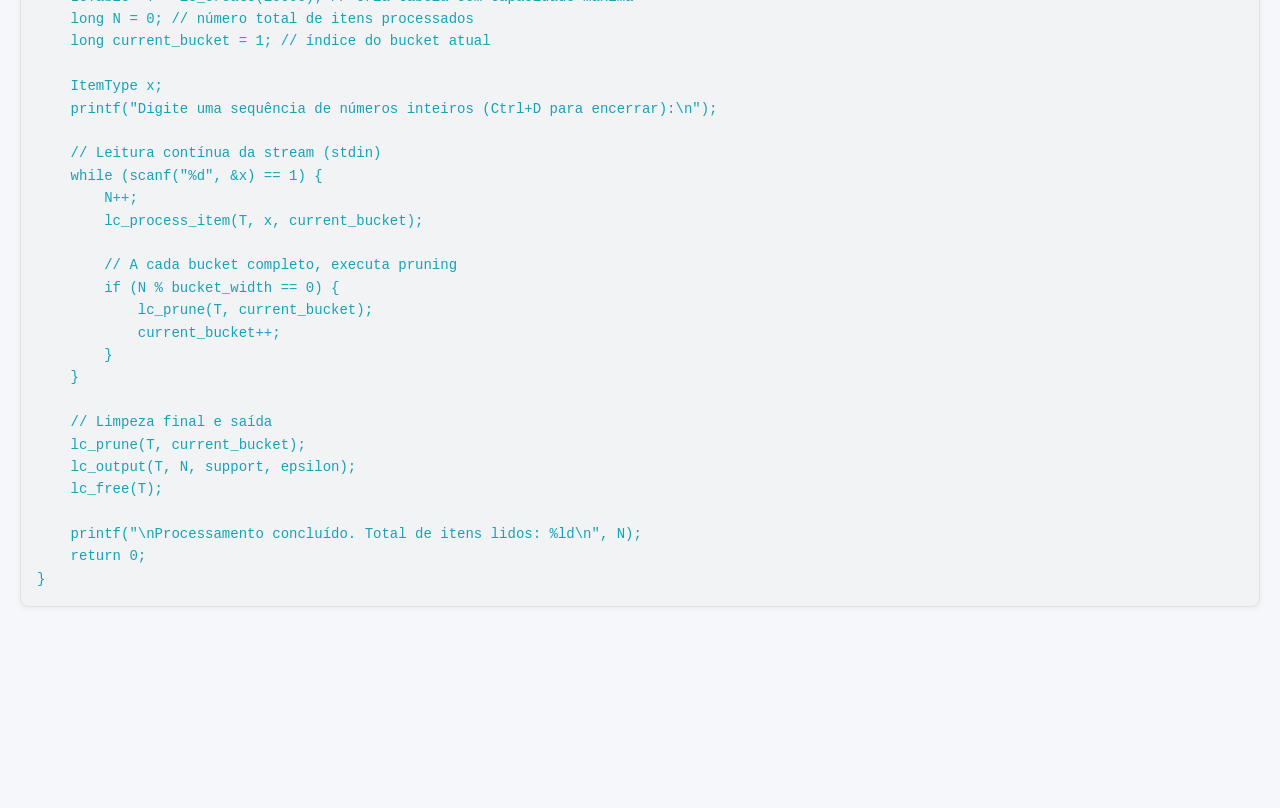
<file: TrabalhoFinal/code/html/lossyCountingCode.html>
<!DOCTYPE html>
<html lang="pt-BR">
<head>
<meta charset="UTF-8">
<meta name="viewport" content="width=device-width, initial-scale=1.0">
<title>Implementação Lossy Counting em C</title>

<style>
/* ===============================
   Paleta de cores harmonizada
   =============================== */
:root {
    --primary-color: #004080;         /* Azul marinho — cabeçalhos principais */
    --secondary-color: #1e90ff;       /* Azul vibrante — subtítulos, links */
    --accent-color: #17a2b8;          /* Azul petróleo — realces técnicos */
    
    --background-light: #f5f7fa;      /* Fundo geral */
    --background-paper: #ffffff;      /* Fundo de cartões e blocos */
    
    --text-primary: #212529;          /* Texto principal */
    --text-secondary: #495057;        /* Texto de apoio */
    
    --highlight-red: #dc3545;         /* Destaque de erro */
    --highlight-green-bg: #e6f4ea;    /* Fundo de sucesso */
    --highlight-green-text: #198754;  /* Texto de sucesso */
    
    --highlight-formula-bg: #f1f3f5;  /* Fundo para blocos de código */
    --border-light: #dee2e6;          /* Borda sutil */
    --background-delta-exp: #f8f9fa;  /* Fundo de explicações */
    
    --subtitle-color: #6c757d;        /* Subtítulos */
    --shadow-color: rgba(0, 0, 0, 0.05); /* Sombras suaves */
}

/* ===============================
   Estilo geral
   =============================== */
body {
    background-color: var(--background-light);
    font-family: 'Segoe UI', Tahoma, sans-serif;
    color: var(--text-primary);
    margin: 0;
    padding: 20px;
    line-height: 1.6;
}

h1 {
    color: var(--primary-color);
    text-align: center;
    margin-bottom: 0.4em;
}

h2 {
    color: var(--secondary-color);
    border-bottom: 2px solid var(--secondary-color);
    padding-bottom: 5px;
}

p {
    color: var(--text-secondary);
}

pre {
    background-color: var(--highlight-formula-bg);
    border: 1px solid var(--border-light);
    border-radius: 8px;
    padding: 16px;
    overflow-x: auto;
    font-family: 'Fira Code', 'Courier New', monospace;
    font-size: 14px;
    box-shadow: 0 2px 6px var(--shadow-color);
}

code {
    color: var(--accent-color);
    font-weight: 500;
}

.container {
    background-color: var(--background-paper);
    border-radius: 12px;
    box-shadow: 0 2px 10px var(--shadow-color);
    padding: 20px;
    width: 100%;
    margin: auto;
}

footer {
    text-align: center;
    font-size: 0.9em;
    color: var(--subtitle-color);
    margin-top: 30px;
}
</style>
</head>

<body>
    <pre><code>
#include &lt;stdio.h&gt;
#include &lt;stdlib.h&gt;
#include &lt;string.h&gt;
#include &lt;math.h&gt;
#include &lt;stdint.h&gt;

//
// Algoritmo Lossy Counting
// 

// Tipo de dado processado (aqui usamos inteiros para simplificar)
typedef int ItemType;

// Estrutura que representa um item da tabela de contagem
typedef struct {
    ItemType item;   // valor do item
    long count;      // contagem atual do item
    long delta;      // incerteza associada ao item (erro possível)
} LCEntry;

// Estrutura da tabela principal do algoritmo
typedef struct {
    LCEntry *entries;   // vetor de entradas (itens)
    size_t capacity;    // capacidade máxima (definida pelo usuário)
    size_t size;        // número atual de itens armazenados
} LCTable;

// =============================
// Funções auxiliares do algoritmo
// =============================

// Criação da tabela de contagem
LCTable *lc_create(size_t capacity) {
    LCTable *T = malloc(sizeof(LCTable));
    if (!T) {
        fprintf(stderr, "Erro ao alocar tabela.\n");
        exit(EXIT_FAILURE);
    }
    T->entries = malloc(capacity * sizeof(LCEntry));
    if (!T->entries) {
        fprintf(stderr, "Erro ao alocar entradas.\n");
        exit(EXIT_FAILURE);
    }
    T->capacity = capacity;
    T->size = 0;
    return T;
}

// Liberação da memória
void lc_free(LCTable *T) {
    free(T->entries);
    free(T);
}

// =============================
// Inserção e atualização de itens
// =============================
//
// Esta é a parte principal do algoritmo. Para cada item do stream:
//   1. Se já existe na tabela, incrementa a contagem.
//   2. Caso contrário, insere novo item com delta = bucket atual - 1.
//   3. Se a tabela estiver cheia, realiza uma limpeza (pruning).
//
void lc_process_item(LCTable *T, ItemType x, long current_bucket) {
    // Procura o item na tabela (versão simples: busca linear)
    // Em uma versão otimizada, substituir por tabela hash.
    for (size_t i = 0; i &lt; T->size; i++) {
        if (T->entries[i].item == x) {
            T->entries[i].count++;
            return; // encontrado, atualização feita
        }
    }

    // Se não encontrado, insere novo
    if (T->size &lt; T->capacity) {
        T->entries[T->size].item = x;
        T->entries[T->size].count = 1;
        T->entries[T->size].delta = current_bucket - 1;
        T->size++;
    } else {
        // Se a capacidade foi atingida, realiza pruning imediato
        // antes de tentar inserir novos itens
        fprintf(stderr, "[Aviso] Capacidade atingida — realizando pruning...\n");
        // Chamada ao pruning manual pode ser feita fora também.
    }
}

// =============================
// Fase de Pruning (Limpeza)
// =============================
//
// Após processar cada bucket (w = ⌈1/ε⌉ elementos), o algoritmo remove
// itens cuja contagem não é significativa:
//   Se (count + delta) &lt;= bucket_atual, o item é descartado.
//
void lc_prune(LCTable *T, long current_bucket) {
    size_t j = 0;
    for (size_t i = 0; i &lt; T->size; i++) {
        if (T->entries[i].count + T->entries[i].delta > current_bucket) {
            // Mantém o item
            T->entries[j++] = T->entries[i];
        } // Caso contrário, o item é descartado (não copiado)
    }
    T->size = j; // ajusta o tamanho da tabela
}

// =============================
// Saída dos resultados finais
// =============================
//
// Ao final do processamento, exibe os itens cuja contagem é
// superior ao limiar de suporte (suporte * N).
//
void lc_output(LCTable *T, long N, double support_threshold, double epsilon) {
    long threshold = (long)ceil((support_threshold - epsilon) * N);

    printf("\n--- Itens frequentes (ε = %.3f, suporte = %.3f) ---\n",
           epsilon, support_threshold);
    for (size_t i = 0; i &lt; T->size; i++) {
        if (T->entries[i].count >= threshold) {
            printf("Item %d: contagem estimada %ld (erro ≤ %.3f * N)\n",
                   T->entries[i].item,
                   T->entries[i].count,
                   epsilon);
        }
    }
}

// =============================
// Função principal
// =============================
//
// Lê uma sequência de números inteiros (stream) até EOF,
// aplica o algoritmo e exibe os resultados.
//
int main(void) {
    double epsilon = 0.01;   // erro máximo permitido
    double support = 0.02;   // suporte mínimo para considerar um item frequente
    long bucket_width = (long)ceil(1.0 / epsilon); // tamanho do bucket
    LCTable *T = lc_create(10000); // cria tabela com capacidade máxima
    long N = 0; // número total de itens processados
    long current_bucket = 1; // índice do bucket atual

    ItemType x;
    printf("Digite uma sequência de números inteiros (Ctrl+D para encerrar):\n");

    // Leitura contínua da stream (stdin)
    while (scanf("%d", &x) == 1) {
        N++;
        lc_process_item(T, x, current_bucket);

        // A cada bucket completo, executa pruning
        if (N % bucket_width == 0) {
            lc_prune(T, current_bucket);
            current_bucket++;
        }
    }

    // Limpeza final e saída
    lc_prune(T, current_bucket);
    lc_output(T, N, support, epsilon);
    lc_free(T);

    printf("\nProcessamento concluído. Total de itens lidos: %ld\n", N);
    return 0;
}
</file>
<file: TrabalhoFinal/code/css/mainStyle.css>
/* Variáveis de Cores */
:root {
    --primary-color: #0056b3;        /* Azul Escuro (Cabeçalho, Títulos H2) */
    --secondary-color: #007bff;      /* Azul Mais Claro (Títulos H3, Listas de garantia, Borda H4) */
    --background-light: #f4f4f9;     /* Fundo Principal Claro */
    --background-paper: white;       /* Fundo de Seções/Artigos */
    --text-primary: #333;            /* Texto Principal */
    --text-secondary: #343a40;       /* Títulos H4, Fórmulas */
    --highlight-red: #dc3545;        /* Destaque (strong/Variáveis) */
    --highlight-green-bg: #d4edda;   /* Fundo da Regra de Remoção (Verde Claro) */
    --highlight-green-text: #28a745; /* Texto da Regra de Remoção (Verde Escuro) */
    --highlight-formula-bg: #e9ecef; /* Fundo das Fórmulas */
    --border-light: #ced4da;         /* Borda tracejada (Explicação Delta/Epsilon) */
    --background-delta-exp: #f8f9fa; /* Fundo Explicação Delta/Epsilon */
    --subtitle-color: #343a408a;
    --footer-bg: #343a40;            /* Fundo do Rodapé (Cinza Escuro) */
    --footer-text: #f8f9fa;
}

/* Estilos Gerais */
body {
    font-family: 'Arial', sans-serif;
    line-height: 1.6;
    margin: 0;
    padding: 0;
    background-color: var(--background-light);
    color: var(--text-primary);
    min-width: 320px;
}

/* Cabeçalho */
header {
    background-color: var(--footer-bg);
    color: white;
    padding: 20px 0;
    text-align: center;
    box-shadow: 0 2px 4px rgba(0, 0, 0, 0.1);
    border-bottom: 4px solid var(--primary-color);
    box-shadow: 0 1px 3px rgba(0, 0, 0, 0.05);
}

h1 {
    margin: 0;
    font-size: 2.5em;
}

/* Conteúdo Principal */
main {
    max-width: 900px;
    margin: 30px auto;
    padding: 0 20px;
}

/* Seções e Artigos */
section, article {
    background-color: var(--background-paper);
    padding: 20px;
    margin-bottom: 30px;
    border-radius: 8px;
    box-shadow: 0 1px 3px rgba(0, 0, 0, 0.05);
}

article {
    box-shadow: inset 0 1px 3px rgba(0, 0, 0, 0.07);
}

h2 {
    color: var(--primary-color);
    border-bottom: 2px solid var(--primary-color);
    padding-bottom: 10px;
    margin-top: 0;
    font-size: 1.8em;
}

h3 {
    color: var(--secondary-color);
    margin-top: 0;
    font-size: 1.4em;
}

h4 {
    color: var(--text-secondary);
    border-left: 4px solid var(--secondary-color);
    padding-left: 10px;
    margin-top: 20px;
    margin-bottom: 10px;
    font-size: 1.2em;
}

p {
    margin: 10px 0;
    text-align: justify;
}

/* Lista */
ul {
    list-style-type: disc;
    margin-left: 20px;
    padding: 0;
}

li {
    margin-bottom: 8px;
}

/* Fórmulas e Destaques */

.formulaBlock {
    font-weight: bold;
    font-style: normal;
    background-color: var(--highlight-formula-bg);
    padding: 10px;
    border-radius: 4px;
    display: inline-block;
    margin: 15px 0;
    font-size: 1.1em;
    color: var(--text-secondary);
}

#imgCenter {
    display: flex;
    justify-content: center;
    align-items: center;
}

#imgCenter img {
    flex: none;
    width: 499px;
    height: 300px;
    margin: auto;

    @media screen and (max-width: 768px){
        width: 349px;
        height: 210px;
    }
}

/* Explicação do Delta (div existente) */
.explanationBox {
    border: 1px dashed var(--border-light);
    padding: 15px;
    margin-top: 20px;
    border-radius: 4px;
    background-color: var(--background-delta-exp);
}

/* Destaque de palavras-chave na explicação do Epsilon */
#epsilonExplanation p strong {
    color: var(--primary-color); /* Usando uma cor mais suave para variação */
}

/* Controle de dados (destaque da regra de remoção) */
#bucketControl p:nth-of-type(2) { /* A regra de remoção: contagem + δ ≤ current bucket ID */
    font-weight: bold;
    color: var(--text-primary);
    background-color: var(--highlight-formula-bg);
    border: 1px solid #c3e6cb;
    padding: 10px;
    border-radius: 4px;
    text-align: center;
}

#codigoComentado iframe {
    width: 100%;
    border-radius: 10px;
    box-shadow: 0 2px 4px rgba(0, 0, 0, 0.1);
    height: 550px;
}

/* Destaque dos pontos garantidos */
#bucketControl ul {
    list-style-type: square;
    color: var(--secondary-color);
}

/* Destaque para termos importantes no texto (current bucket ID) */
p strong {
    color: var(--highlight-red);
    font-weight: 700;
}

.legenda {
    color: var(--subtitle-color);
    font-size: 0.7rem;
    margin: 0px;
}

.formula {
    color: var(--text-secondary);
    font-style: italic;
    font-weight: bolder;
}

.info {
    color: var(--text-secondary);
    font-size: 0.8rem;
    margin: 0px 7px 0px 0px;
    display: inline;
    
}

.turnedOff {
    background-color: var(--highlight-formula-bg);
    color: var(--subtitle-color);
}

.italic {
    font-style: italic;
    font-weight: normal;
}

/* Estilo para os links (a) */
#referenciasBibliograficas {
    border-top: 3px solid var(--primary-color);
}

#referenciasBibliograficas ul {
    list-style-type: none;
    padding-left: 0;
}

#referenciasBibliograficas li {
    margin-bottom: 15px;
    padding-left: 20px;
    position: relative;
}

#referenciasBibliograficas li::before {
    content: "■";
    color: var(--secondary-color);
    font-size: 0.8em;
    position: absolute;
    left: 0;
    top: 0;
}

#referenciasBibliograficas a {
    color: var(--secondary-color);
    text-decoration: none;
    border-bottom: 1px dotted var(--secondary-color);
    transition: color 0.3s, border-bottom 0.3s;
}

#referenciasBibliograficas a:hover {
    color: var(--primary-color);
    border-bottom: 1px solid var(--primary-color);
}

footer {
    background-color: var(--footer-bg); /* Fundo escuro */
    color: var(--footer-text); /* Texto claro */
    padding: 20px 0;
    margin-top: 50px; /* Adiciona espaço acima do rodapé */
    text-align: center;
    font-size: 0.9em;
}

footer p {
    max-width: 900px;
    margin: 0 auto 15px auto;
    padding: 0 20px;
    text-align: center;
}

footer ul {
    list-style-type: none; /* Remove os marcadores de lista */
    padding: 0;
    margin: 0 auto;
    max-width: 900px;
}

footer ul[title="Autores"] {
    border-top: 1px solid rgba(255, 255, 255, 0.1); /* Separador sutil */
    padding-top: 10px;
}

footer li {
    display: inline; /* Coloca os nomes lado a lado */
    margin: 0 10px;
    color: var(--secondary-color); /* Destaca os nomes dos autores */
}

footer ul::before {
    content: "Autores: ";
    font-weight: bold;
    color: var(--footer-text);
    margin-right: 5px;
}

/* Media Queries */
@media (max-width: 768px) {

    h1 {
        font-size: 2.2em; /* Reduz o título principal */
    }

    h2 {
        font-size: 1.6em; /* Reduz os títulos de seção */
    }

    h3 {
        font-size: 1.3em;
    }
    
    p {
        text-align: left; /* Melhora a legibilidade em telas estreitas */
    }

    main {
        margin-top: 0px;
        padding: 0px; /* Reduz o preenchimento lateral */
    }

    section, article {
        padding: 12px; /* Reduz o preenchimento interno */
        margin-bottom: 0px;
    }
    
    #epsilonExplanation, #deltaExplanation {
        padding: 10px;
    }
    
    #bucketControl p:nth-of-type(2) {
        /* Garante que a regra não fique estranha */
        line-height: 1.4;
    }

    /* Rodapé */
    footer p {
        padding: 0 15px;
    }

    footer ul::before {
        display: block; /* Coloca "Autores:" em sua própria linha */
        margin-bottom: 10px;
        margin-right: 0;
    }

    footer li {
        display: block;  /* Empilha os nomes dos autores */
        margin: 8px 0;   /* Adiciona espaço vertical entre os nomes */
        color: var(--footer-text); /* Muda a cor para combinar com o resto */
    }
}

/* ---------------------------------- */
/* 🎥 Estilos para o Vídeo Auxiliar    */
/* ---------------------------------- */

/* Estiliza o parágrafo da seção de vídeo */
#video p {
    text-align: center; /* Centraliza o texto de introdução */
    margin-bottom: 20px;
}

#video iframe {
    /* 1. Responsividade e Proporção */
    width: 100%; /* Faz o vídeo ocupar 100% da largura do container */
    
    /* Usa a proporção 16:9 (altura = 9/16 * largura) */
    /* 560 / 315 é 16:9 */
    aspect-ratio: 16 / 9; 
    
    /* Define uma largura máxima (tamanho original do embed) */
    max-width: 560px; 
    
    /* 2. Centralização e Layout */
    display: block; /* Necessário para aplicar margem horizontal automática */
    margin: 0 auto; /* Centraliza o iframe na seção */
    
    /* 3. Estilo Visual (Consistente com o site) */
    border: 1px solid var(--border-light);
    border-radius: 8px; /* Mesma borda das outras seções/artigos */
    box-shadow: 0 1px 3px rgba(0, 0, 0, 0.05); /* Sombra sutil */
}
</file>
<file: TrabalhoFinal/code/css/streamStyle.css>
/* Variáveis de Cores */
:root {
    --primary-color: #0056b3;        /* Azul Escuro (Cabeçalho, Títulos H2) */
    --secondary-color: #007bff;      /* Azul Mais Claro (Títulos H3, Listas de garantia, Borda H4) */
    --background-light: #f4f4f9;     /* Fundo Principal Claro */
    --background-paper: white;       /* Fundo de Seções/Artigos */
    --text-primary: #333;            /* Texto Principal */
    --text-secondary: #343a40;       /* Títulos H4, Fórmulas */
    --highlight-red: #dc3545;        /* Destaque (strong/Variáveis) */
    --highlight-green-bg: #d4edda;   /* Fundo da Regra de Remoção (Verde Claro) */
    --highlight-green-text: #28a745; /* Texto da Regra de Remoção (Verde Escuro) */
    --highlight-formula-bg: #e9ecef; /* Fundo das Fórmulas */
    --border-light: #ced4da;         /* Borda tracejada (Explicação Delta/Epsilon) */
    --background-delta-exp: #f8f9fa; /* Fundo Explicação Delta/Epsilon */
    --subtitle-color: #343a408a;
}

/* Div com display flex para segurar as caixas em que está a stream*/
div#stream {
    display: flex;
    flex-flow: row-reverse wrap;
    justify-content: space-evenly;
}

/* Estilo das caixas individuais */
div.element {
    flex: 0 1 100px;
    height: 100px;
    border: 1px solid rgba(0, 0, 0, 0.225);
    border-radius: 10px;
    box-shadow: 0 1px 3px rgba(0, 0, 0, 0.05);
    margin: 10px 0px;

    display: flex;
    justify-content: center;
    align-items: center;
    transition: 0.2s;
}

div#infoStream {
    display: flex;
    flex-flow: row nowrap;
    gap: 15px;
}

div#infoContainer {
    border-bottom: 1px dashed var(--border-light);
}

@media (max-width: 768px) {
     div#infoStream {
     flex-flow: column; /* Muda a direção para vertical */
 }
}

div#countTable, div#configuracoes {
    margin: 10px;
    padding: 10px;
    border: 1px solid rgba(0, 0, 0, 0.225);
    border-radius: 10px;
    box-shadow: 0 1px 3px rgba(0, 0, 0, 0.05);
}

div#countTable {
    flex: 2;
}

div#configuracoes {
    flex: 1; /* Proporção de 1/3 (como definido antes) */
    padding: 10px;
    border: 1px solid rgba(0, 0, 0, 0.225);
    border-radius: 10px;
    box-shadow: 0 1px 3px rgba(0, 0, 0, 0.05);

    /* Novas propriedades para organizar os botões: */
    display: flex;
    flex-direction: column; /* Empilha os botões verticalmente */
    gap: 10px; /* Adiciona um espaço de 10px entre os botões */
    justify-content: center;
}

div#configuracoes button {
    /* Cores (usando suas variáveis) */
    background-color: var(--primary-color);
    color: var(--background-paper); /* Texto branco */

    /* Espaçamento e Borda */
    border: none; /* Remove a borda padrão */
    padding: 12px 15px;
    border-radius: 8px; /* Cantos arredondados, um pouco menos que o container */

    /* Texto */
    font-size: 16px;
    font-weight: 600;
    text-align: center;
    
    /* Interatividade */
    cursor: pointer;
    transition: background-color 0.2s ease-in-out, transform 0.1s ease;
}

div#configuracoes button:hover {
    background-color: var(--secondary-color);
    box-shadow: 0 2px 4px rgba(0, 0, 0, 0.1);
}

div#configuracoes button:active {
    transform: scale(0.98); /* Levemente menor ao clicar */
    background-color: var(--primary-color);
}

div#countTable h3 {
    color: var(--text-primary);
    margin-bottom: 0px;
}

div#configuracoes button.turnedOff, input[type="submit"].turnedOff {
    background-color: var(--highlight-formula-bg); 
    color: var(--subtitle-color); 
    
    /* Remover interatividade */
    cursor: not-allowed; /* Mostra o ícone de 'não permitido' */
    box-shadow: none;
}

div#configuracoes button.turnedOff:hover, input[type="submit"].turnedOff:hover {
    background-color: var(--highlight-formula-bg); 
    box-shadow: none; 
}

div#configuracoes button.turnedOff:active, input[type="submit"].turnedOff:active {
    transform: none; 
    background-color: var(--highlight-formula-bg); 
}

div#contagem {
    display: flex;
    flex-flow: row wrap;
    justify-content: flex-start;
    align-items: center;
}

div#contagem p {
    flex: 0 0 70px;
    margin-left: 10px;
    transition: 0.2s;
}

#configuracoes form {
    display: flex;
    gap: 10px;
    margin-top: 20px;
}

#configuracoes input[type="number"] {
    flex: 1;
    padding: 8px;
    border: 1px solid var(--border-light);
    border-radius: 4px;
    font-size: 1em;
}

#configuracoes input[type="submit"] {
    flex-basis: 120px;
    background-color: var(--secondary-color);
    color: white;
    border: none;
    border-radius: 4px;
    cursor: pointer;
    font-weight: bold;
    transition: background-color 0.3s;
}

#configuracoes input[type="submit"]:hover {
    background-color: var(--primary-color);
}

/* Classes para marcar transições na animação do Lossy Counting */
.highlightBox {
    flex: 0 1 100px;
    height: 100px;
    border-radius: 10px;
    box-shadow: 0 1px 3px rgba(0, 0, 0, 0.1);
    margin: 10px 0px;
    border: 1px solid var(--highlight-red);
    transition: 0.2s;
    transform: scale(0.9);

    display: flex;
    align-items: center;
    justify-content: center;
}

.highlightText {
    color: var(--highlight-red);
    transition: 0.2s;
    font-size: 1.6rem;
    font-weight: bolder;
}

.highlightSmallText {
    color: var(--highlight-red);
    transition: 0.2s;
    font-weight: normal;
    transform: scale(1.05);
    transition: 0.2s;
    display: inline;

    flex: none;
    margin-left: 10px;
}

.number {
    display: inline;
    font-size: 1.5rem;
    font-weight: bold;
    transition: 0.2s;
}
</file>
<file: TrabalhoFinal/code/css/modalStyle.css>
/* Variáveis de Cores (conforme fornecido) */
:root {
    --primary-color: #0056b3;        /* Azul Escuro (Cabeçalho, Títulos H2) */
    --secondary-color: #007bff;      /* Azul Mais Claro (Títulos H3, Listas de garantia, Borda H4) */
    --background-light: #f4f4f9;     /* Fundo Principal Claro */
    --background-paper: white;       /* Fundo de Seções/Artigos */
    --text-primary: #333;            /* Texto Principal */
    --text-secondary: #343a40;       /* Títulos H4, Fórmulas */
    --highlight-red: #dc3545;        /* Destaque (strong/Variáveis) */
    --highlight-green-bg: #d4edda;   /* Fundo da Regra de Remoção (Verde Claro) */
    --highlight-green-text: #28a745; /* Texto da Regra de Remoção (Verde Escuro) */
    --highlight-formula-bg: #e9ecef; /* Fundo das Fórmulas */
    --border-light: #ced4da;         /* Borda tracejada (Explicação Delta/Epsilon) */
    --background-delta-exp: #f8f9fa; /* Fundo Explicação Delta/Epsilon */
    --subtitle-color: #343a408a;     /* Cores das legendas */
    --overlay-color: #0000004e;      /* Cor do overlay */
}

/*
 * 1. O OVERLAY (O FUNDO ESCURO)
*/
body.grayBackground::before {
    content: "";
    position: fixed;
    top: 0;
    left: 0;
    width: 100%;
    height: 100%;
    background-color: var(--overlay-color); /* Certifique-se de ter essa variável em :root */
    z-index: 1000;
}

/*
 * 2. O MODAL (A CAIXA DE POP-UP)
*/
div#modal {
    /* Posição e Centralização */
    position: fixed;
    top: 50%;
    left: 50%;
    transform: translate(-50%, -50%);

    /* Dimensões Responsivas */
    width: 90%;
    max-width: 500px;
    max-height: 90vh;
    
    /* Estilo Visual */
    background-color: var(--background-paper); 
    border-radius: 8px;
    box-shadow: 0 4px 12px rgba(0, 0, 0, 0.15);
    
    /* Layout Interno */
    flex-direction: column; /* Isso só se aplica quando o display for flex */
    z-index: 1001; 
}

/*
 * 3. CLASSES DE VISIBILIDADE (AQUI ESTÁ A MÁGICA)
*/
div.hidden {
    display: none;
}

div.display {
    display: flex; /* É ESTA CLASSE que torna o modal visível */
}

/*
 * 4. ESTILOS INTERNOS DO MODAL
*/
.modal-header {
    padding: 15px 20px;
    border-bottom: 2px solid var(--border-light); /* Variável de :root */
    flex-shrink: 0;
}

.modal-header p {
    font-size: 0.9em; /* Ajustado para um tamanho de parágrafo */
    font-weight: normal;
    color: var(--text-primary); /* Variável de :root */
    margin: 0; /* Remove a margem padrão do parágrafo */
    text-align: justify; /* Alinhamento do seu site */
    line-height: 1.5;
}

.modal-body {
    padding: 20px;
    flex-grow: 1;
    overflow-y: auto;
}

#closeModal {
    display: block;
    margin: 0 auto; /* Centraliza o botão */
    padding: 10px 25px;
    background-color: var(--primary-color); /* Variável de :root */
    color: white;
    border: none;
    border-radius: 5px;
    font-size: 1em;
    font-weight: bold;
    cursor: pointer;
    transition: background-color 0.3s;
}

#closeModal:hover {
    background-color: var(--secondary-color)
}

.kept {
    color: var(--highlight-green-text);
}

.cut {
    color: var(--highlight-red);
}
</file>
